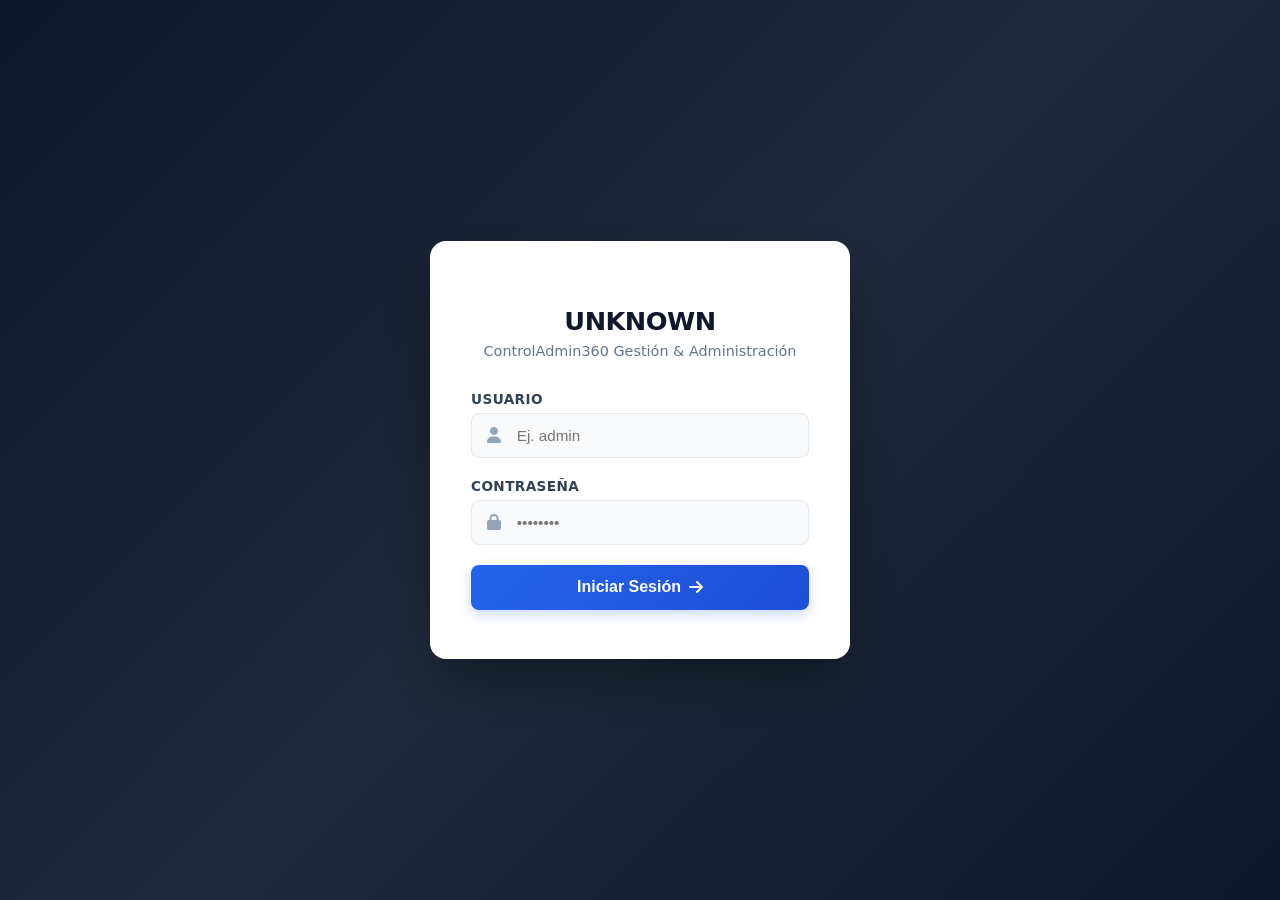
<file: index.html>
<!doctype html>
<html lang="es">
<head>
  <meta charset="utf-8" />
  <meta name="viewport" content="width=device-width, initial-scale=1" />
  <title>ControlAdmin360 (-)</title>
  <style>[data-company]{visibility:hidden}.company-listo [data-company]{visibility:visible}</style>

  <!-- Instalable como app (PWA) -->
  <link rel="manifest" href="manifest.json">
  <meta name="theme-color" content="#0f172a">
  <link rel="apple-touch-icon" href="icons/icon-192.png">
  <meta name="apple-mobile-web-app-capable" content="yes">
  <meta name="apple-mobile-web-app-status-bar-style" content="black-translucent">
  <meta name="apple-mobile-web-app-title" id="meta-apple-title" content="ControlAdmin360">

  <!-- Favicon emoji unificado -->
  <link id="favicon-main" rel="icon" type="image/svg+xml" href="">
  <link rel="stylesheet" href="https://cdnjs.cloudflare.com/ajax/libs/font-awesome/6.4.0/css/all.min.css">
  <link rel="stylesheet" href="CSS.css">

  <script>
    (function(){
      var link = document.getElementById('favicon-main');
      if (!link) {
        link = document.createElement('link');
        link.id = 'favicon-main';
        link.rel = 'icon';
        document.head.appendChild(link);
      }
      var icono = '🏢';
      try { var c = JSON.parse(localStorage.getItem('COMPANY_INFO') || 'null'); if (c && c.ICONO) icono = c.ICONO; } catch (e) {}
      var svg = "<svg xmlns='http://www.w3.org/2000/svg' viewBox='0 0 128 128'><text y='1em' font-size='96'>" + icono + "</text></svg>";
      link.type = 'image/svg+xml';
      link.href = "data:image/svg+xml;charset=utf-8," + encodeURIComponent(svg);
    })();
  </script>
</head>
<body>

  <div id="login-screen" class="login-wrapper">

    <!-- 1. PANTALLA DE MANTENIMIENTO (Visible para usuarios por defecto si el modo está activo) -->
    <div id="maintenance-card" class="maintenance-card" style="display: none;">
      <div class="gears-container">
        <i class="fa-solid fa-gear gear-large"></i>
        <i class="fa-solid fa-gear gear-small"></i>
      </div>
      <div class="login-header">
        <span class="logo-icon" data-company="icono"></span>
        <h2 data-company="corto">UNKNOWN</h2>
        <p>ControlAdmin360 Gestión & Administración</p>
      </div>
      <div class="maintenance-body">
        <h3 class="pulse-text">Sistema en Mantenimiento</h3>
        <p class="maintenance-desc">
          Estamos realizando actualizaciones programadas en la plataforma para mejorar el rendimiento y la seguridad.
        </p>
        <div class="progress-container">
          <div class="progress-bar-animated"></div>
        </div>
        <p class="maintenance-footer">Estaremos de vuelta en breve. Gracias por su paciencia.</p>
      </div>
    </div>

    <!-- 2. FORMULARIO DE LOGIN (Tu caja de Login original) -->
    <div id="form-login-card" class="login-card">
      <div class="login-header">
        <span class="logo-icon" data-company="icono"></span>
        <h2 data-company="corto">UNKNOWN</h2>
        <p>ControlAdmin360 Gestión & Administración</p>
      </div>
      <form id="form-login" onsubmit="validarIngreso(event)">
        <div class="form-group">
          <label for="login-user">Usuario</label>
          <div class="input-container">
            <i class="fa-solid fa-user"></i>
            <input type="text" id="login-user" required placeholder="Ej. admin" autocomplete="username">
          </div>
        </div>
        <div class="form-group">
          <label for="login-pass">Contraseña</label>
          <div class="input-container">
            <i class="fa-solid fa-lock"></i>
            <input type="password" id="login-pass" required placeholder="••••••••" autocomplete="current-password">
          </div>
        </div>
        <div id="login-error" class="error-msg" style="display: none;">
          <i class="fa-solid fa-circle-exclamation"></i>
          <span>Usuario o contraseña incorrectos.</span>
        </div>
        <button type="submit" class="btn-login">
          <span>Iniciar Sesión</span>
          <i class="fa-solid fa-arrow-right"></i>
        </button>
      </form>
    </div>

  </div>

  <div class="app">
    <!-- Topbar -->
    <header class="topbar" role="banner">
      <button id="btnMenu" class="btn btn-menu" type="button" aria-controls="sidebar" aria-expanded="false" title="Menú">☰</button>
      <div class="brand" data-company="marca" aria-label="Nombre de la aplicación">UNKNOWN</div>

      <div id="srvStatus" class="srv-badge srv-idle" title="Disponible" style="margin:6px 0 10px 0;">
        <span class="dot"></span>
        <span class="txt">IDLE -> OnLine</span>
      </div>

      <div class="actions">
        <!-- Nuevo Botón de Salir -->
        <button id="btnLogout" class="btn btn-logout" type="button" title="Cerrar sesión" onclick="cerrarSesion()">
          <svg width="14" height="14" viewBox="0 0 24 24" fill="none" stroke="currentColor" stroke-width="2" stroke-linecap="round" stroke-linejoin="round" style="margin-right: 5px; vertical-align: middle;">
            <path d="M9 21H5a2 2 0 0 1-2-2V5a2 2 0 0 1 2-2h4"></path>
            <polyline points="16 17 21 12 16 7"></polyline>
            <line x1="21" y1="12" x2="9" y2="12"></line>
          </svg>
          <span>Cerrar Sessión</span>
        </button>
        <button id="btnFull" class="btn" type="button" title="Pantalla completa">Pantalla completa</button>
      </div>
    </header>
    
    <!-- Sidebar -->
    <aside id="sidebar" class="sidebar" role="navigation" aria-label="Menú principal">
      <nav>
        <a data-view="banco" data-ico="🏦" class="active" role="button">DataBank</a>
        <a data-view="deudas" data-ico="👤" role="button">Deudores</a>
        <a data-view="lecturas" data-ico="💧" role="button" style="--ico-left-gap:2px;">Aguas</a>
        <a data-view="consultas" data-ico="🕵️‍♀️" role="button">Consultas</a>
        <a data-view="recibo" data-ico="🧮" role="button">Control&Op.</a>  
        <a data-view="comunal" data-ico="🏘️" role="button">Comunas</a>
        <a data-view="servicios" data-ico="⚡" role="button">Servicios Hist.</a>
        <a id="nav-eventos" data-view="eventos" data-ico="📌" role="button">Eventos.Logg</a>
      </nav>
    </aside>

    <!-- Contenido Principal -->
    <main class="content" role="main">
      <!-- BANCO -->
      <section id="view-banco" class="view show" aria-labelledby="h-banco">
        <div class="view-header">
          <h1 id="h-banco" style="margin:0;">Registros & Movimientos Bancarios</h1>
          <span class="clock-24h" style="justify-self:start; white-space:nowrap; font-weight:600; color:#A4E3FF;"></span>

          <div class="toolbar" style="display:flex; align-items:center; gap:8px; justify-content:flex-start; margin:8px 0;">
            <button id="btnRepGen" style="padding:10px 14px; background:#647AEB; color:#fff; border:none; border-radius:7px; font-size:15px; cursor:pointer; box-shadow:0 2px 5px rgba(0,0,0,0.2);">
              📤 Reporte General
            </button>
            <div id="reportLinks" style="display:flex; gap:8px;"></div>
          </div>
        </div>
      
        <div class="grid" style="margin-bottom:12px">
          <div class="card">
            <h3>Operaciones del Mes:</h3>
            <div id="banco-kpi-mov">—</div>
          </div>
          <div class="card">
            <h3>Balance de Cuenta:</h3>
            <div id="banco-kpi-monto">—</div>
          </div>
        </div>

        <div class="toolbar">
          <select id="banco-month" class="select"></select>
          <select id="banco-year" class="select"></select>
          <button id="banco-buscar" class="btn-orange" type="button">📅 Ver Periodo</button>
          <button id="banco-nuevo" class="btn-blue" type="button">➕ Nuevo Reg.</button>
          <button id="banco-eliminar" class="btn-redd" type="button">🗑️ Borra Ultim.</button>
          <button id="banco-refresh" class="btn-blue" type="button">🔄 Actualizar</button>
          <button id="btn-m3" class="btn btn-m3" type="button">💧 m3 Consumo</button>
        </div>

        <div class="table-wrap">
          <table id="tabla-banco"></table>
        </div>
      </section>

      <!-- LECTURAS (Contómetros) -->
      <section id="view-lecturas" class="view" aria-labelledby="h-lecturas">
        <div class="view-header">
          <h1 id="h-lecturas" style="margin:0;">Lecturas & Registros & Reportes</h1>
          <span class="clock-24h" style="white-space:nowrap; font-weight:600; color:#A4E3FF;"></span>
         
          <div class="toolbar" style="display:flex; align-items:center; gap:8px; justify-content:flex-start; margin:8px 0;">
            <button id="btnRepAguas" style="padding:10px 14px; background:#647AEB; color:#fff; border:none; border-radius:7px; font-size:15px; cursor:pointer; box-shadow:0 2px 5px rgba(0,0,0,0.2);">
                📤 Generar Reportes
            </button>
            <div id="aguasLinks" style="display:flex; gap:8px;"></div>
          </div>
        </div> 
        <div class="toolbar">
          <input type="text" id="buscar" placeholder="🔍 Busca aqui..." aria-label="Buscar en la tabla" style="margin-left: 25px; padding: 6px 12px; border-radius: 4px; border: 2px solid #ccc; width: 160px;">
          <button id="btnRecargarConto" class="btn-orange" type="button">🔄 Actualizar</button>
          <button id="btnNuevo" class="btn-blue" type="button">➕ Registrar</button>
        </div>
        <div id="tablaWrap" class="table-wrap" role="region" aria-label="Tabla de lecturas">
          <table id="tabla"></table>
        </div>
      </section>

      <!-- DEUDAS -->
      <section id="view-deudas" class="view" aria-labelledby="h-deudas">
        <div class="view-header">
          <h1 id="h-deudas" style="margin:0;">Deudas & Morosidad</h1>
          <span class="clock-24h" style="white-space:nowrap; font-weight:600; color:#A4E3FF;"></span>

          <div class="toolbar" style="display:flex; align-items:center; gap:8px; justify-content:flex-start; margin:8px 0;">
            <button id="btnDeudas" style="padding:10px 14px; background:#647AEB; color:#fff; border:none; border-radius:7px; font-size:15px; cursor:pointer; box-shadow:0 2px 5px rgba(0,0,0,0.2);">
              📤 Generar Listado
            </button>
            <div id="deudasLinks" style="display:flex; gap:8px;"></div>
          </div>
        </div>

        <div class="grid">
          <div class="card">
            <h3>Total Deudores:</h3>
            <div id="deu-kpi-count">—</div>
          </div>
          <div class="card">
            <h3>Actualizado a la Fecha:</h3>
            <div id="deu-kpi-fecha">—</div>
          </div>
        </div>

        <div class="toolbar" style="margin-top:12px">
          <label style="display:flex;align-items:center;gap:6px">
            Deuda Min. (S/):
            <input id="deu-min" class="input-modern" type="number" step="1" min="0" value="15" style="margin-left: 22px; padding: 5px 10px; border-radius: 4px; border: 2px solid #ccc; width: 82px;">
          </label>
          <button id="deu-refresh" class="btn-orange" type="button">🔄 Actualizar</button>
        </div>

        <div class="deudas table-wrap">
          <table id="tabla-deudas" class="deudas-table"></table>
        </div>
      </section>

      <!-- CONSULTAS -->
      <section id="view-consultas" class="view" aria-labelledby="h-consultas">
        <div class="view-header">
          <h1 id="h-consultas" style="margin:0;">Historial de Pagos & Recibos</h1>
          <span class="clock-24h" style="white-space:nowrap; font-weight:600; color:#A4E3FF;"></span>
        </div>

        <div style="display: flex; gap: 80px; flex-wrap: wrap; align-items: flex-start; margin-top: 5px; max-width: 100%;">
          <div style="width: 300px;">
            <div class="combo-wrap">
              <label for="consulta-depa">Departamento</label>
              <select id="consulta-depa" class="select select-lg">
                <option value="">Select depa…</option>
              </select>
            </div>
            <div class="toolbar" style="margin-top:10px;">
              <button id="cons-buscar" class="btn-blue" type="button">🔎 Ver Movimientos</button>
            </div>
            <div id="cons-meta" class="cons-meta" aria-live="polite"></div>
          </div>

          <div id="panel-saldos-container" class="info-box" style="width: 350px; display: none; border: 1px solid #ddd; background: #f9f9f9; padding: 10px 10px; border-radius: 12px; box-shadow: 0 2px 4px rgba(0,0,0,0.1);">
            <h3 style="margin: 0 0 8px 0; font-size: 1.05em; display: flex; justify-content: space-between; align-items: center; border-bottom: 1px solid #eee; padding-bottom: 4px;">
              <span class="saldo-valor" style="color: #222 !important;">💼 Detalle de Saldos: <strong id="s-depa" style="color: #3367D6;"></strong></span>
              <span id="s-loader" class="dual-ring hidden"></span>
            </h3>
            <div style="display: flex; flex-direction: column; gap: 3px;">
              <div class="info-line" style="display: flex; justify-content: space-between; line-height: 1.2;">
                <span class="label label-recibos">📝 Recibos:</span> 
                <span id="s-rec" class="saldo-valor"></span>
              </div>
              <div class="info-line" style="display: flex; justify-content: space-between; line-height: 1.2;">
                <span class="label label-moras">🕒 Moras:</span> 
                <span id="s-mor" class="saldo-valor"></span>
              </div>
              <div class="info-line" style="display: flex; justify-content: space-between; line-height: 1.2;">
                <span class="label label-multas">👮‍♂️ Multas:</span> 
                <span id="s-mul" class="saldo-valor"></span>
              </div>
              <div class="info-line" style="display: flex; justify-content: space-between; line-height: 1.2;">
                <span class="label-ra">⚠️ R.A:</span> 
                <span id="s-acum" class="saldo-valor" style="color: #333;"></span>
              </div>
              <div class="info-line" style="display: flex; justify-content: space-between; border-top: 1px solid #ccc; padding-top: 5px; margin-top: 3px;">
                <span class="label label-saldo">💰 Saldo Actualizado:</span> 
                <strong id="s-act" style="color: #3367D6; font-size: 1.1rem;"></strong>
              </div>
            </div>
          </div>

          <div id="panel-recibo-pdf" style="width: 190px; display: flex; flex-direction: column; gap: 5px; border-left: 1px dashed #ccc; padding-left: 25px;margin-top: 10px;">
            <h3 style="margin: 0; font-size: 1.05em; color: #0078d4;">📄 Consulta Recibo</h3>
            <div class="combo-wrap">
              <label for="recibo-mes" style="font-size: 0.85em; color: #666;">Mes</label>
              <select id="recibo-mes" class="select">
                <option value="Enero">Enero</option>
                <option value="Febrero">Febrero</option>
                <option value="Marzo">Marzo</option>
                <option value="Abril">Abril</option>
                <option value="Mayo">Mayo</option>
                <option value="Junio">Junio</option>
                <option value="Julio">Julio</option>
                <option value="Agosto">Agosto</option>
                <option value="Setiembre">Setiembre</option>
                <option value="Octubre">Octubre</option>
                <option value="Noviembre">Noviembre</option>
                <option value="Diciembre">Diciembre</option>
              </select>
            </div>

            <div class="combo-wrap">
              <label for="recibo-anio" style="font-size: 0.85em; color: #666;">Año</label>
              <select id="recibo-anio" class="select">
                <option value="2024">2024</option>
                <option value="2025">2025</option>
                <option value="2026">2026</option>
                <option value="2027">2027</option>
                <option value="2028">2028</option>
              </select>
            </div>
            <button id="btn-ver-recibo" class="btn-blue" type="button" style="margin-top: 4px; background-color: #0078d4;">📂 Buscar</button>
            <button id="btn-recibo-curso" class="btn-orange" type="button" style="margin-top: 4px; background-color: #059669;">📝 Recibo en Curso</button>
          </div>
        </div>
        
        <div id="cons-salida" class="table-wrap" role="region" aria-label="Historial recibos/pagos" style="margin-top: 20px;">
          <table id="tabla-cons" class="cons-table"></table>
        </div>
      </section>

      <!-- COMUNA -->
      <section id="view-comunal" class="view" aria-labelledby="h-comunal">
        <div class="view-header">
          <h1 id="h-comunal" style="margin:0;">Control & Registro De Habitantes</h1>
          <span class="clock-24h" style="white-space:nowrap; font-weight:600; color:#A4E3FF;"></span>

          <div class="toolbar">
            <button id="comuna-refresh" class="btn-blue" type="button">🔄 Actualizar</button>
            <input type="text" id="comuna-search" placeholder="🔍 Busca aqui..." style="margin-left: 25px; padding: 6px 12px; border-radius: 4px; border: 2px solid #ccc; width: 160px;">
            <button id="comuna-nuevo-depa" class="btn-orange" type="button" onclick="abrirModalNuevoDepa()">➕ Nuevo Dpto</button>
          </div>
        </div>
        <div class="comuna table-wrap">
          <table id="tbl-clientes" class="sheet-table">
            <thead></thead>
            <tbody></tbody>
          </table>
        </div>
        <div id="comuna-savebar" class="savebar">
          <span class="savebar-hint">Cambios sin Guardar</span>
          <button id="btnComunaDiscard" class="btn btn-redd" type="button">✖️ Descartar</button>
          <button id="btnComunaSave" class="btn-orange" type="button">💾 Guardar</button>
        </div>
      </section>

      <!-- MODAL REGISTRO DE NUEVO DEPARTAMENTO -->
      <div id="modal-nuevo-depa" class="modal-overlay" style="display:none; z-index: 9999;">
        <div class="modal-container" style="max-width: 650px; width: 95%; max-height: 85vh; display: flex; flex-direction: column; overflow: hidden;">
          
          <!-- Modal Header -->
          <div class="modal-header" style="background: #1e293b; color: #f8fafc; padding: 14px 20px; display: flex; justify-content: space-between; align-items: center; border-bottom: 1px solid #334155;">
            <h2 style="margin: 0; font-size: 1.15rem; color: #38bdf8; display: flex; align-items: center; gap: 8px;">
              <i class="fa-solid fa-building-user"></i> Registro de Nuevo Departamento
            </h2>
            <button class="btn-close" onclick="cerrarModalNuevoDepa()" style="background: transparent; border: none; color: #94a3b8; font-size: 1.3rem; cursor: pointer;">&times;</button>
          </div>

          <!-- Modal Body -->
          <div class="modal-body" style="overflow-y: auto; flex: 1; padding: 16px 20px;">
            
            <form id="formNuevoDepa" onsubmit="guardarNuevoDepartamento(event)" style="display: flex; flex-direction: column; gap: 12px;">
              
              <!-- Grid de 2 Columnas -->
              <div style="display: grid; grid-template-columns: 1fr 1fr; gap: 14px;">
                
                <div class="input-wrap">
                  <label for="nuevo-depa-id" style="font-weight: bold; font-size: 0.8rem; color: #0284c7;">🏢 ID Departamento *</label>
                  <input type="text" id="nuevo-depa-id" class="input-modern" placeholder="Ej: C101" maxlength="6" required style="width: 100%; text-transform: uppercase;">
                </div>

                <div class="input-wrap">
                  <label for="nuevo-depa-torre" style="font-weight: bold; font-size: 0.8rem; color: #475569;">🏛️ Torre *</label>
                  <input type="text" id="nuevo-depa-torre" class="input-modern" placeholder="Ej: C" maxlength="2" required style="width: 100%; text-transform: uppercase;">
                </div>

                <div class="input-wrap">
                  <label for="nuevo-depa-nombres" style="font-weight: bold; font-size: 0.8rem; color: #475569;">👤 Nombres * (Mín 3, Máx 20)</label>
                  <input type="text" id="nuevo-depa-nombres" class="input-modern" placeholder="Ej: Juan Carlos" maxlength="20" required style="width: 100%; text-transform: uppercase;">
                </div>

                <div class="input-wrap">
                  <label for="nuevo-depa-apellidos" style="font-weight: bold; font-size: 0.8rem; color: #475569;">👥 Apellidos * (Mín 3, Máx 20)</label>
                  <input type="text" id="nuevo-depa-apellidos" class="input-modern" placeholder="Ej: Pérez López" maxlength="20" required style="width: 100%; text-transform: uppercase;">
                </div>

                <div class="input-wrap">
                  <label for="nuevo-depa-dni" style="font-weight: bold; font-size: 0.8rem; color: #475569;">🪪 DNI / C.E.</label>
                  <input type="text" id="nuevo-depa-dni" class="input-modern" placeholder="8 dígitos (o hasta 9 C.E.)" maxlength="9" style="width: 100%; text-transform: uppercase;">
                </div>

                <div class="combo-wrap">
                  <label for="nuevo-depa-ocupante" style="font-weight: bold; font-size: 0.8rem; color: #0284c7;">🔑 Condición Ocupante *</label>
                  <select id="nuevo-depa-ocupante" class="select-modern" required style="width: 100%;">
                    <option value="PROPIETARIO">PROPIETARIO</option>
                    <option value="INQUILINO">INQUILINO</option>
                    <option value="DESHABITADO">DESHABITADO</option>
                  </select>
                </div>

                <div class="input-wrap">
                  <label for="nuevo-depa-estac1" style="font-weight: bold; font-size: 0.8rem; color: #475569;">🚗 Cochera #1</label>
                  <input type="text" id="nuevo-depa-estac1" class="input-modern" placeholder="Nº de cochera (ej: 45)" maxlength="3" style="width: 100%; text-transform: uppercase;">
                </div>

                <div class="input-wrap">
                  <label for="nuevo-depa-estac2" style="font-weight: bold; font-size: 0.8rem; color: #475569;">🚗 Cochera #2</label>
                  <input type="text" id="nuevo-depa-estac2" class="input-modern" placeholder="Nº de cochera (ej: 46)" maxlength="3" style="width: 100%; text-transform: uppercase;">
                </div>

                <div class="input-wrap">
                  <label for="nuevo-depa-tlf" style="font-weight: bold; font-size: 0.8rem; color: #475569;">📱 Teléfono Principal</label>
                  <input type="text" id="nuevo-depa-tlf" class="input-modern" placeholder="9 dígitos (ej: 999123456)" maxlength="12" style="width: 100%;">
                </div>

                <div class="input-wrap">
                  <label for="nuevo-depa-email" style="font-weight: bold; font-size: 0.8rem; color: #475569;">📧 Correo Electrónico</label>
                  <input type="email" id="nuevo-depa-email" class="input-modern" placeholder="usuario@correo.com" maxlength="50" style="width: 100%;">
                </div>

                <div class="input-wrap">
                  <label for="nuevo-depa-familiar" style="font-weight: bold; font-size: 0.8rem; color: #475569;">👨‍👩‍👦 Familiar / Inquilino</label>
                  <input type="text" id="nuevo-depa-familiar" class="input-modern" placeholder="Nombre de contacto secundario" maxlength="50" style="width: 100%; text-transform: uppercase;">
                </div>

                <div class="input-wrap">
                  <label for="nuevo-depa-tlf-contacto" style="font-weight: bold; font-size: 0.8rem; color: #475569;">📞 Teléfono de Contacto</label>
                  <input type="text" id="nuevo-depa-tlf-contacto" class="input-modern" placeholder="9 dígitos" maxlength="12" style="width: 100%;">
                </div>

                <div class="input-wrap" style="grid-column: span 2;">
                  <label for="nuevo-depa-mascotas" style="font-weight: bold; font-size: 0.8rem; color: #475569;">🐾 Mascotas</label>
                  <input type="text" id="nuevo-depa-mascotas" class="input-modern" placeholder="Ej: 1 perro raza pequeña" maxlength="25" style="width: 100%; text-transform: uppercase;">
                </div>

                <div class="input-wrap" style="grid-column: span 2;">
                  <label for="nuevo-depa-obs" style="font-weight: bold; font-size: 0.8rem; color: #475569;">📝 Observaciones / Incidencias</label>
                  <textarea id="nuevo-depa-obs" class="input-modern" rows="2" placeholder="Observaciones generales..." maxlength="150" style="width: 100%; text-transform: uppercase; resize: vertical;"></textarea>
                </div>

              </div>

              <!-- Mensaje de error/estado en el modal -->
              <div id="nuevo-depa-error" style="display: none; padding: 8px 12px; border-radius: 6px; font-size: 0.8rem; font-weight: bold; background: #fee2e2; color: #b91c1c;"></div>

              <!-- Modal Footer -->
              <div style="display: flex; justify-content: flex-end; gap: 10px; margin-top: 10px; border-top: 1px solid #e2e8f0; padding-top: 12px;">
                <button type="button" class="btn btn-redd" onclick="cerrarModalNuevoDepa()">Cancelar</button>
                <button type="submit" id="btn-save-nuevo-depa" class="btn-orange" style="font-weight: bold;">💾 Registrar Unidad</button>
              </div>
            </form>

          </div>
        </div>
      </div>

      <!-- Control&Op. -->
      <section id="view-recibo" class="view" aria-labelledby="h-recibo">

        <div class="view-header">
          <h1 id="h-recibo" style="margin:0;">Resumen De Recibos En Desarollo</h1>
          <span class="clock-24h" style="white-space:nowrap; font-weight:600; color:#A4E3FF;"></span>

          <div class="toolbar" style="display:flex; align-items:center; justify-content: space-between; margin:8px 0; width: 100%;">
            <div style="display:flex; align-items:center; gap:8px; flex:0 0 auto;">
              <button id="btnRecExel" style="padding:10px 14px; background:#647AEB; color:#fff; border:none; border-radius:7px; font-size:15px; cursor:pointer; box-shadow:0 2px 5px rgba(0,0,0,0.2);">
                📤 Recibos en Excel
              </button>
              <button id="recibos-refresh" class="btn-blue">🔄 Actualizar</button>
            </div>
            <div id="exportLinks" style="display:flex; gap:8px; padding:10px 14px; flex:0 0 auto;"></div>
            <div style="display:flex; gap:8px; justify-content: flex-end; align-items: center; flex:0 0 auto;">
              <button id="recibos-consolidados" class="btn-blue" onclick="abrirCarpetaRecibos()">🗂️ Recibos Consolidados</button> 
              <button id="exon-desc" class="btn-orange" style="padding: 5px 14px;" onclick="abrirModalExon()">💸 Exoneraciones <br> Reintegros</button> 
              <button id="multas-btn" class="btn-redd" style="padding: 5px 14px;" onclick="abrirModalMultas()">🚨 Multas <br> Sanciones</button>
              <button id="config-btn" class="btn-blue" style="padding: 5px 14px;" onclick="abrirModalConfig()">⚙️ Config.</button>
              <button id="btn-consolidar-periodo" class="btn-orange" style="padding: 5px 14px; background: #c026d3; color: white; font-weight: bold; margin-left: auto; margin-right: 190px;">🏛️ Consolidar</button>
            </div>
          </div>
        </div>

        <div class="recibos table-wrap">
          <table id="tabla-recibos" class="recibos-table" style="width: 100%;">
            <colgroup>
                <col><col style="width:190px"><col><col><col><col><col><col><col><col><col><col><col><col><col style="width:120px"><col><col>
            </colgroup>
            <thead>
              <tr>
                <th id="recibos-mes" colspan="2" class="align-left">—</th>
                <th colspan="13" class="align-center">ESTRUCTURA DE RECIBOS</th>
                <th></th><th></th>
              </tr>
              <tr>
                <th class="wrap">DPTO</th>
                <th class="wrap">Titular</th>
                <th class="wrap">Administracion</th>
                <th class="wrap">Agua Depa</th>
                <th class="wrap">Agua Comun</th>
                <th class="wrap">Luz Edificio</th>
                <th class="wrap">Multa Inasis.</th>
                <th class="wrap">Multa Normas</th>
                <th class="wrap">Mant. Andinos</th>
                <th class="wrap">Fondo Conting.</th>
                <th class="wrap">Mora Diaria</th>
                <th class="wrap">Cuota Junta</th>
                <th class="wrap">CUOTA EXTRA</th>
                <th class="wrap">Reien tegros</th>
                <th class="wrap">Concepto</th>
                <th class="wrap">Total Recibo</th>
                <th class="wrap">Serial</th>
              </tr>
            </thead>
            <tbody></tbody>
          </table>
        </div>
      </section>

      <!-- MODAL DE EXONERACIONES Y REINTEGROS -->
      <div id="modal-exon-desc" class="modal-overlay" style="display:none; z-index: 9999;">
        <div class="modal-container" style="max-width: 620px; width: 95%; max-height: 90vh; display: flex; flex-direction: column; overflow: hidden; background: #0f172a; color: #f8fafc; border: 1px solid #334155; border-radius: 12px; box-shadow: 0 20px 40px rgba(0,0,0,0.8);">
          
          <!-- Modal Header -->
          <div class="modal-header" style="background: #1e293b; color: #f8fafc; padding: 14px 20px; display: flex; justify-content: space-between; align-items: center; border-bottom: 1px solid #334155;">
            <div>
              <h2 style="margin: 0; font-size: 1.15rem; color: #38bdf8; display: flex; align-items: center; gap: 8px;">
                <i class="fa-solid fa-hand-holding-dollar"></i> Exoneraciones, Condonaciones & Reintegros
              </h2>
              <small style="color: #94a3b8; font-size: 0.75rem;">Gestión de Beneficios y Ajustes Contables</small>
            </div>
            <button class="btn-close" onclick="cerrarModalExon()" style="background: transparent; border: none; color: #94a3b8; font-size: 1.3rem; cursor: pointer;">&times;</button>
          </div>

          <!-- Modal Body -->
          <div class="modal-body" style="overflow-y: auto; flex: 1; padding: 16px 20px; display: flex; flex-direction: column; gap: 14px;">
            
            <!-- Selector Departamento -->
            <div class="combo-wrap">
              <label for="exon-depa" style="font-weight: bold; font-size: 0.82rem; color: #38bdf8;">🏢 SELECCIONE DEPARTAMENTO:</label>
              <select id="exon-depa" class="select-modern" style="width: 100%; background: #1e293b; color: #fff; border: 1px solid #475569; padding: 8px 10px; border-radius: 6px; font-weight: 600;">
                <option value="">Cargando departamentos...</option>
              </select>
            </div>

            <!-- 1. Estado de Deuda Actual -->
            <div style="background: #1e293b; border: 1px solid #334155; border-radius: 8px; padding: 10px 14px;">
              <div style="font-size: 0.78rem; font-weight: bold; color: #94a3b8; margin-bottom: 6px; display: flex; justify-content: space-between; align-items: center;">
                <span>1. 📊 ESTADO DE DEUDA ACTUAL:</span>
                <span id="exon-s-loader" class="dual-ring hidden" style="width: 14px; height: 14px;"></span>
              </div>
              <div style="display: grid; grid-template-columns: repeat(3, 1fr); gap: 8px; font-size: 0.78rem;">
                <div style="background: #0f172a; padding: 6px 8px; border-radius: 5px; border-left: 3px solid #38bdf8;">
                  <span style="color: #94a3b8; display: block; font-size: 0.7rem;">📝 Recibos</span>
                  <strong id="exon-s-rec" style="color: #38bdf8; font-size: 0.9rem;">S/ 0.00</strong>
                </div>
                <div style="background: #0f172a; padding: 6px 8px; border-radius: 5px; border-left: 3px solid #f59e0b;">
                  <span style="color: #94a3b8; display: block; font-size: 0.7rem;">🕒 Moras</span>
                  <strong id="exon-s-mor" style="color: #f59e0b; font-size: 0.9rem;">S/ 0.00</strong>
                </div>
                <div style="background: #0f172a; padding: 6px 8px; border-radius: 5px; border-left: 3px solid #ef4444;">
                  <span style="color: #94a3b8; display: block; font-size: 0.7rem;">👮‍♂️ Multas</span>
                  <strong id="exon-s-mul" style="color: #ef4444; font-size: 0.9rem;">S/ 0.00</strong>
                </div>
              </div>
              <div style="display: flex; justify-content: space-between; align-items: center; margin-top: 8px; padding-top: 6px; border-top: 1px dashed #334155; font-size: 0.8rem;">
                <span>💰 Saldo Actualizado: <strong id="exon-s-act" style="color: #10b981; font-size: 0.95rem;">S/ 0.00</strong></span>
                <span style="color: #fca5a5;">⚠️ R.A: <strong id="exon-s-acum" style="color: #ef4444;">0</strong> Recibos</span>
              </div>
            </div>

            <!-- 2. Criterios de Exoneración -->
            <div style="background: #1e293b; border: 1px solid #334155; border-radius: 8px; padding: 12px 14px;">
              <label style="font-weight: bold; font-size: 0.8rem; color: #38bdf8; display: block; margin-bottom: 8px;">2. ✅ SELECCIONE EL TIPO DE EXONERACIÓN:</label>
              
              <div style="display: flex; flex-direction: column; gap: 8px;">
                <label style="display: flex; align-items: center; gap: 8px; cursor: pointer; font-size: 0.82rem; color: #fef08a;">
                  <input type="checkbox" id="exon-moras-totales-check" disabled style="width: 16px; height: 16px; cursor: pointer;">
                  <span>🕒 Eliminar Moras Totales <small style="color: #94a3b8;">(Condonar 100% Moras Registradas)</small></span>
                </label>

                <label style="display: flex; align-items: center; gap: 8px; cursor: pointer; font-size: 0.82rem; color: #fca5a5;">
                  <input type="checkbox" id="exon-multas-totales-check" disabled style="width: 16px; height: 16px; cursor: pointer;">
                  <span>👮‍♂️ Eliminar Multas Totales <small style="color: #94a3b8;">(Condonar 100% Multas Registradas)</small></span>
                </label>

                <hr style="border: 0; border-top: 1px dashed #334155; margin: 4px 0;">

                <label style="display: flex; align-items: center; gap: 8px; cursor: pointer; font-size: 0.82rem; color: #bae6fd;">
                  <input type="checkbox" id="exon-actual-moras-check" style="width: 16px; height: 16px; cursor: pointer;">
                  <span>📆 Eliminar Moras P. Actual <small style="color: #94a3b8;">(Condonar Mora del Periodo Actual)</small></span>
                </label>

                <label style="display: flex; align-items: center; gap: 8px; cursor: pointer; font-size: 0.82rem; color: #e9d5ff;">
                  <input type="checkbox" id="exon-moras-check" style="width: 16px; height: 16px; cursor: pointer;">
                  <span>🚩 Congelar Moras Definitivo <small style="color: #94a3b8;">(Exoneración fija permanente)</small></span>
                </label>

                <label style="display: flex; align-items: center; gap: 8px; cursor: pointer; font-size: 0.82rem; color: #f87171;">
                  <input type="checkbox" id="exon-eliminar-check" disabled style="width: 16px; height: 16px; cursor: pointer;">
                  <span>🚫 Eliminar Exoneracion Actual <small style="color: #94a3b8;">(Anular beneficio activo)</small></span>
                </label>
              </div>
            </div>

            <!-- 3. Ajuste Manual / Reintegro -->
            <div style="background: #1e293b; border: 1px solid #334155; border-radius: 8px; padding: 12px 14px;">
              <label style="font-weight: bold; font-size: 0.8rem; color: #38bdf8; display: block; margin-bottom: 8px;">3. 🧮 AJUSTE MANUAL / REINTEGRO:</label>
              <div style="display: grid; grid-template-columns: 1fr 1fr; gap: 12px;">
                <div>
                  <label for="exon-concepto" style="font-size: 0.75rem; color: #94a3b8; display: block; margin-bottom: 3px;">Concepto:</label>
                  <select id="exon-concepto" class="select-modern" style="width: 100%; background: #0f172a; color: #fff; border: 1px solid #475569; padding: 7px 8px; border-radius: 6px;">
                    <option value="Select">Select</option>
                    <option value="MORAS">MORAS</option>
                    <option value="MULTAS">MULTAS</option>
                    <option value="RECIBOS">RECIBOS</option>
                    <option value="MORAS&MULTAS">MORAS&MULTAS</option>
                    <option value="REINTEGRO">REINTEGRO</option>
                  </select>
                </div>
                <div>
                  <label for="exon-monto" style="font-size: 0.75rem; color: #94a3b8; display: block; margin-bottom: 3px;">Monto a Procesar (S/.):</label>
                  <input type="number" id="exon-monto" placeholder="S/ 0.00" step="0.01" min="0" class="input-modern" style="width: 100%; background: #0f172a; color: #fff; border: 1px solid #475569; padding: 7px 8px; border-radius: 6px;">
                </div>
              </div>
            </div>

            <!-- 4. Sustento y Auditoría -->
            <div class="input-wrap">
              <label for="exon-descrip" style="font-weight: bold; font-size: 0.8rem; color: #fbbf24; display: flex; align-items: center; gap: 6px;">
                <i class="fa-solid"></i> 4. ⚠️ SUSTENTO Y AUDITORÍA: (Mín 6 caracteres)
              </label>
              <input type="text" id="exon-descrip" class="input-modern" maxlength="40" placeholder="Indique el número de acuerdo de asamblea o responsable..." style="width: 100%; background: #1e293b; color: #fff; border: 1px solid #475569; padding: 8px 10px; border-radius: 6px; text-transform: uppercase;">
            </div>

          </div>

          <!-- Modal Footer -->
          <div class="modal-footer" style="padding: 12px 20px; background: #1e293b; border-top: 1px solid #334155; display: flex; justify-content: flex-end; gap: 10px;">
            <button class="btn btn-redd" onclick="cerrarModalExon()" style="padding: 7px 16px;">Cancelar</button>
            <button id="btn-save-exon" class="btn-orange" onclick="validarYGuardarExon()" style="padding: 7px 18px; font-weight: bold;">💾 Registrar Evento</button>
          </div>

        </div>
      </div><!-- Cierra modal-overlay -->

      <!-- MODAL DE MULTAS & SANCIONES -->  
      <div id="modal-multas-sanciones" class="modal-overlay" style="display:none; z-index: 9999;">
        <div class="modal-container" style="max-width: 540px; width: 95%; max-height: 85vh; display: flex; flex-direction: column; overflow: hidden; background: #0f172a; color: #f8fafc; border: 1px solid #334155; border-radius: 12px; box-shadow: 0 20px 40px rgba(0,0,0,0.8);">
          
          <!-- Modal Header -->
          <div class="modal-header" style="background: #1e293b; color: #f8fafc; padding: 14px 20px; display: flex; justify-content: space-between; align-items: center; border-bottom: 1px solid #334155;">
            <div>
              <h2 style="margin: 0; font-size: 1.15rem; color: #f2b75f; display: flex; align-items: center; gap: 8px;">
                <i class="fa-solid "></i>👮‍♂️ Registro y Gestión de Multas
              </h2>
              <small style="color: #94a3b8; font-size: 0.75rem;">Aplicación de Infracciones segun Reglamento Interno</small>
            </div>
            <button class="btn-close" onclick="cerrarModalMultas()" style="background: transparent; border: none; color: #94a3b8; font-size: 1.3rem; cursor: pointer;">&times;</button>
          </div>

          <!-- Modal Body -->
          <div class="modal-body" style="overflow-y: auto; flex: 1; padding: 16px 20px; display: flex; flex-direction: column; gap: 14px;">
            
            <!-- 1. Selección de Departamento y Tipo -->
            <div style="display: grid; grid-template-columns: 1fr 1fr; gap: 12px;">
              <div class="combo-wrap">
                <label for="multas-depa" style="font-weight: bold; font-size: 0.8rem; color: #38bdf8; display: block; margin-bottom: 4px;">🏢 Departamento *</label>
                <select id="multas-depa" class="select-modern" style="width: 100%; background: #1e293b; color: #fff; border: 1px solid #475569; padding: 8px 10px; border-radius: 6px; font-weight: 600;">
                  <option value="">Seleccione Departamento...</option>
                </select>
              </div>

              <div class="combo-wrap">
                <label for="multas-tipo" style="font-weight: bold; font-size: 0.8rem; color: #38bdf8; display: block; margin-bottom: 4px;">📋 Tipo de Sanción *</label>
                <select id="multas-tipo" class="select-modern" style="width: 100%; background: #1e293b; color: #fff; border: 1px solid #475569; padding: 8px 10px; border-radius: 6px; font-weight: 600;">
                  <option value="MULTA_INASISTENC">Multa Inasistencia</option>
                  <option value="MULTA_INFRACCION">Multa Infracción Normas</option>
                </select>
              </div>
            </div>

            <!-- 2. Panel Dinámico si ya existe multa previa en este rubro -->
            <div id="panel-multa-existente" style="display: none; background: rgba(239, 68, 68, 0.15); border: 1px solid #ef4444; border-left: 5px solid #ef4444; border-radius: 8px; padding: 12px 14px; margin-top: 4px; font-size: 0.82rem;">
              <div style="color: #fca5a5; font-weight: bold; margin-bottom: 6px; font-size: 0.85rem;">
                ⚠️ El departamento ya registra <strong id="lbl-multa-previa-valor" style="color: #ffffff; font-size: 0.95rem; background: #991b1b; padding: 2px 6px; border-radius: 4px;">S/ 0.00</strong> en este rubro.
              </div>
              <div style="font-size: 0.75rem; color: #cbd5e1; margin-bottom: 8px;">Seleccione cómo desea aplicar la sanción:</div>
              
              <div style="display: flex; flex-direction: column; gap: 6px;">
                <label style="display: flex; align-items: center; gap: 8px; cursor: pointer; color: #fef08a;">
                  <input type="radio" name="modo-multa" id="opt-multa-sumar" value="SUMAR" checked style="width:16px; height:16px; cursor: pointer;">
                  <span>➕ <strong>Sumar al valor existente</strong> <small id="lbl-multa-preview-sumar" style="color: #94a3b8;">(Nuevo total: S/ 0.00)</small></span>
                </label>

                <label style="display: flex; align-items: center; gap: 8px; cursor: pointer; color: #e2e8f0;">
                  <input type="radio" name="modo-multa" id="opt-multa-reemplazar" value="REEMPLAZAR" style="width:16px; height:16px; cursor: pointer;">
                  <span>🔄 <strong>Reemplazar valor anterior</strong> <small id="lbl-multa-preview-reemplazar" style="color: #94a3b8;">(Nuevo total: S/ 0.00)</small></span>
                </label>
              </div>
            </div>

            <!-- 3. Monto de la sanción -->
            <div class="input-wrap">
              <label for="multas-monto" style="font-weight: bold; font-size: 0.8rem; color: #fbbf24; display: block; margin-bottom: 4px;">
                💰 Monto de la Sanción a Aplicar (S/.) *
              </label>
              <input type="text" id="multas-monto" class="input-modern" placeholder="0.00" 
                    style="width: 100%; background: #1e293b; color: #fff; border: 1px solid #475569; padding: 8px 10px; border-radius: 6px; font-size: 1rem; font-weight: bold;"
                    oninput="this.value = this.value.replace(/[^0-9.]/g, '').replace(/(\..*)\./g, '$1');">
            </div>

          </div>

          <!-- Modal Footer -->
          <div class="modal-footer" style="padding: 12px 20px; background: #1e293b; border-top: 1px solid #334155; display: flex; justify-content: flex-end; gap: 10px;">
            <button type="button" class="btn btn-redd" onclick="cerrarModalMultas()" style="padding: 7px 16px;">Cancelar</button>
            <button type="button" id="btn-save-multas" class="btn-orange" onclick="validarYGuardarMulta()" style="padding: 7px 18px; font-weight: bold; background: #dc2626;">💾 Registrar Multa</button>
          </div>
        </div>
      </div> <!-- Cierra modal-overlay -->

      <!-- MODAL DE CONFIGURACIONES GLOBALES Y CUOTAS EXTRAS -->
      <div id="modal-configuraciones" class="modal-overlay" style="display:none; z-index: 9999;">
        <div class="modal-container" style="max-width: 650px; width: 95%; max-height: 90vh; display: flex; flex-direction: column; overflow: hidden; background: #0f172a; color: #f8fafc; border: 1px solid #334155; border-radius: 12px; box-shadow: 0 20px 40px rgba(0,0,0,0.8);">
          
          <!-- Modal Header -->
          <div class="modal-header" style="background: #1e293b; color: #f8fafc; padding: 14px 20px; display: flex; justify-content: space-between; align-items: center; border-bottom: 1px solid #334155;">
            <div>
              <h2 style="margin: 0; font-size: 1.15rem; color: #38bdf8; display: flex; align-items: center; gap: 8px;">
                <i class="fa-solid fa-sliders"></i> Configuraciones de Facturación & Cuotas
              </h2>
              <small style="color: #94a3b8; font-size: 0.75rem;">Parámetros del Sistema Contable y Cuotas Extraordinarias</small>
            </div>
            <button class="btn-close" onclick="cerrarModalConfig()" style="background: transparent; border: none; color: #94a3b8; font-size: 1.3rem; cursor: pointer;">&times;</button>
          </div>

          <!-- Modal Body -->
          <div class="modal-body" style="overflow-y: auto; flex: 1; padding: 16px 20px; display: flex; flex-direction: column; gap: 14px;">
            
            <!-- TARJETA 1: Política de Cobranza y Fondos -->
            <div style="background: #1e293b; border: 1px solid #334155; border-radius: 8px; padding: 12px 14px;">
              <label style="font-weight: bold; font-size: 0.8rem; color: #38bdf8; display: block; margin-bottom: 8px;">
                1. 📅 POLÍTICA DE COBRANZA & FONDOS:
              </label>
              
              <div style="display: grid; grid-template-columns: 1fr 1fr; gap: 12px; margin-bottom: 8px;">
                <div class="combo-wrap" id="wrap-dia-pago">
                  <label for="config-dia-pago" id="label-dia-pago" style="font-size: 0.75rem; color: #94a3b8; display: block; margin-bottom: 3px;">Día Límite de Pago:</label>
                  <select id="config-dia-pago" class="select-modern" style="width: 100%; background: #0f172a; color: #fff; border: 1px solid #475569; padding: 7px 8px; border-radius: 6px; font-weight: bold;">
                    <!-- Se poblará del 1 al 20 vía JS -->
                  </select>
                </div>

                <div class="input-wrap">
                  <label for="config-fondo" style="font-size: 0.75rem; color: #94a3b8; display: block; margin-bottom: 3px;">💰 Fondo Contingencia (S/.):</label>
                  <input type="text" id="config-fondo" placeholder="0.00" class="input-modern"
                        style="width: 100%; background: #0f172a; color: #fff; border: 1px solid #475569; padding: 7px 8px; border-radius: 6px; font-weight: bold;"
                        oninput="this.value = this.value.replace(/[^0-9.]/g, '').replace(/(\..*)\./g, '$1');">
                </div>
              </div>

              <div style="display: flex; align-items: center; gap: 8px; padding-top: 4px; border-top: 1px dashed #334155;">
                <input type="checkbox" id="config-sin-mora-check" onchange="toggleSinMora(this.checked)" style="width: 16px; height: 16px; cursor: pointer;">
                <label for="config-sin-mora-check" style="font-weight: 600; color: #fef08a; cursor: pointer; font-size: 0.8rem;">
                  🕒 Suspender Cálculo de Moras Diarias en este Período
                </label>
              </div>
            </div>

            <!-- TARJETA 2: Exonerados de Administración -->
            <div style="background: #1e293b; border: 1px solid #334155; border-radius: 8px; padding: 12px 14px;">
              <label for="config-exonerados-text" style="font-weight: bold; font-size: 0.8rem; color: #38bdf8; display: block; margin-bottom: 4px;">
                2. 👥 EXONERADOS POR COBRO DE ADMINISTRACIÓN (Cuota Junta):
              </label>
              <input type="text" id="config-exonerados-text" maxlength="36" placeholder="Ej: A101, B203, A402..." 
                    style="width: 100%; background: #0f172a; color: #fff; border: 1px solid #475569; padding: 8px 10px; border-radius: 6px; font-size: 0.85rem; text-transform: uppercase;">
              <small style="color: #94a3b8; font-size: 0.7rem; margin-top: 3px; display: block;">Separe los departamentos por coma y espacio (ej: A101, B203)</small>
            </div>

            <!-- TARJETA 3: Cuota Correctiva de Portón -->
            <div style="background: #1e293b; border: 1px solid #334155; border-radius: 8px; padding: 12px 14px;">
              <label style="font-weight: bold; font-size: 0.8rem; color: #38bdf8; display: block; margin-bottom: 6px;">
                3. 🚗 CUOTA CORRECTIVA DE PORTÓN (Distribución por Cocheras):
              </label>
              
              <div style="display: flex; align-items: center; justify-content: space-between; gap: 10px;">
                <div style="display: flex; align-items: center; gap: 8px;">
                  <input type="checkbox" id="config-porton-check" onchange="handlePortonToggle(this.checked)" style="width: 16px; height: 16px; cursor: pointer;">
                  <label for="config-porton-check" style="font-weight: 600; color: #fde047; font-size: 0.8rem; cursor: pointer;">
                    Prorrateo Porcentual según Adquisición de Cocheras 
                  </label>
                </div>

                <div style="display: flex; align-items: center; gap: 4px;">
                  <label for="config-porton-pct" style="font-size: 0.75rem; color: #94a3b8;">% A aplicar:</label>
                  <input type="number" id="config-porton-pct" min="0" max="100" disabled
                        style="width: 55px; background: #0f172a; color: #fff; border: 1px solid #475569; padding: 4px; text-align: center; border-radius: 4px; font-weight: bold;">
                  <span style="font-weight: bold; color: #fde047;">%</span>
                </div>
              </div>
            </div>

            <!-- TARJETA 4: Cuotas Extraordinarias -->
            <div style="background: #1e293b; border: 1px solid #334155; border-radius: 8px; padding: 12px 14px;">
              <label style="font-weight: bold; font-size: 0.8rem; color: #38bdf8; display: block; margin-bottom: 8px;">
                4. 💸 CUOTAS EXTRAORDINARIAS:
              </label>
              
              <div style="display: grid; grid-template-columns: 1fr 1fr; gap: 12px; margin-bottom: 10px;">
                <div>
                  <label for="config-cuota-extra" style="font-size: 0.75rem; color: #94a3b8; display: block; margin-bottom: 3px;">Monto Cuota Extra (S/.):</label>
                  <input type="text" id="config-cuota-extra" placeholder="0.00" class="input-modern"
                        style="width: 100%; background: #0f172a; color: #fff; border: 1px solid #475569; padding: 7px 8px; border-radius: 6px; font-weight: bold;"
                        oninput="this.value = this.value.replace(/[^0-9.]/g, '').replace(/(\..*)\./g, '$1');">
                </div>

                <div style="display: flex; align-items: center; gap: 8px; padding-top: 18px;">
                  <input type="checkbox" id="config-todos-check" onchange="toggleCuotaExtra(this.checked)" style="width: 16px; height: 16px; cursor: pointer;">
                  <label for="config-todos-check" style="font-weight: 600; color: #38bdf8; cursor: pointer; font-size: 0.8rem;">
                    Aplicar a TODOS los Dptos.
                  </label>
                </div>
              </div>

              <div class="combo-wrap" id="wrap-config-depa" style="margin-bottom: 10px;">
                <label for="config-depa" style="font-size: 0.75rem; color: #94a3b8; display: block; margin-bottom: 3px;">Cuota Dpto. Individual (Si no aplica a todos):</label>
                <select id="config-depa" class="select-modern" style="width: 100%; background: #0f172a; color: #fff; border: 1px solid #475569; padding: 7px 8px; border-radius: 6px; font-weight: 600;">
                  <option value="">Seleccione Departamento...</option>
                </select>
              </div>

              <div>
                <label for="config-descrip-cuota-extra" style="font-size: 0.75rem; color: #94a3b8; display: block; margin-bottom: 3px;">
                  📝 Motivo / Descripción de la Cuota Extra (Mínimo 10 caracteres):
                </label>
                <input type="text" id="config-descrip-cuota-extra" maxlength="40" class="input-modern" 
                      placeholder="Ej: CUOTA EXTRA MANTENIMIENTO FACHADA" 
                      style="width: 100%; background: #0f172a; color: #fff; border: 1px solid #475569; border-radius: 6px; padding: 8px 10px; font-size: 0.85rem; text-transform: uppercase;">
              </div>
            </div>

          </div>

          <!-- Modal Footer -->
          <div class="modal-footer" style="padding: 12px 20px; background: #1e293b; border-top: 1px solid #334155; display: flex; justify-content: flex-end; gap: 10px;">
            <button class="btn btn-redd" onclick="cerrarModalConfig()" style="padding: 7px 16px;">Cancelar</button>
            <button id="btn-save-config" class="btn-orange" onclick="guardarConfiguraciones()" style="padding: 7px 18px; font-weight: bold; background: #0284c7;">💾 Guardar Configuración</button>
          </div>
        </div>
      </div> <!-- Cierra modal-overlay -->
      <!-- CONFIG -->
      <section id="view-config" class="view" aria-labelledby="h-config">
        <h1 id="h-config">Configuración</h1>
         <p>Módulo de Sistema Activo: <code data-company="modulo">Contometros / UNKNOWN</code></p>
      </section>


      <!-- SERVICIOS HISTÓRICOS -->
      <section id="view-servicios" class="view" aria-labelledby="h-servicios">
        <div class="view-header">
          <h1 id="h-servicios" style="margin:0;">Historial de Servicios Generales</h1>
          <span class="clock-24h" style="white-space:nowrap; font-weight:600; color:#A4E3FF;"></span>
        </div>
        <div class="toolbar" style="margin-top: 12px; margin-bottom: 16px;">
          <input type="text" id="servicios-search" placeholder="🔍 Filtrar servicios..." style="padding: 8px 12px; border-radius: 6px; border: 1px solid #ccc; width: 220px; font-size: 14px;">
          <button id="servicios-refresh" class="btn-blue" type="button">🔄 Actualizar</button>
        </div>
        <div class="table-wrap" style="max-width: 1000px; box-shadow: 0 4px 6px rgba(0,0,0,0.05); border-radius: 8px; border: 1px solid #e0e0e0; overflow-x: auto;">
          <table id="tabla-servicios" style="width: max-content; min-width: 100%; border-collapse: collapse; text-align: left; font-size: 14px;">
            <thead></thead>
            <tbody></tbody>
          </table>
        </div>
      </section>


      <!-- MODAL CONSOLA DE CIERRE MENSUAL -->
      <div id="modal-cierre-mes" class="modal-overlay" style="display:none; z-index: 9999;">
        <div class="modal-container" style="max-width: 680px; width: 95%; background: #0f172a; color: #f8fafc; border: 1px solid #334155; border-radius: 12px; box-shadow: 0 20px 40px rgba(0,0,0,0.8); overflow: hidden;">
          
          <!-- Header -->
          <div style="padding: 16px 20px; background: #1e293b; border-bottom: 1px solid #334155; display: flex; justify-content: space-between; align-items: center;">
            <div>
              <h2 style="margin: 0; font-size: 1.15rem; color: #38bdf8; display: flex; align-items: center; gap: 8px;">
                <i class="fa-solid fa-server"></i> Emisión de Recibos, Reportes & Consolidación de Datos
              </h2>
              <small id="cierre-periodo-tag" style="color: #94a3b8; font-size: 0.75rem;">Período a Consolidar: —</small>
            </div>
            <button id="btn-cerrar-modal-cierre" class="btn-close" style="background: transparent; border: none; color: #94a3b8; font-size: 1.2rem; cursor: pointer;">&times;</button>
          </div>

          <!-- Body -->
          <div style="padding: 20px;">
            
            <!-- Barra de Progreso -->
            <div style="margin-bottom: 16px;">
              <div style="display: flex; justify-content: space-between; font-size: 0.8rem; font-weight: bold; margin-bottom: 6px;">
                <span id="cierre-progreso-txt">Progreso General</span>
                <span id="cierre-progreso-pct" style="color: #38bdf8;">0%</span>
              </div>
              <div style="width: 100%; height: 14px; background: #334155; border-radius: 7px; overflow: hidden; position: relative;">
                <div id="cierre-bar" style="width: 0%; height: 100%; background: linear-gradient(90deg, #38bdf8, #10b981); transition: width 0.3s ease;"></div>
              </div>
            </div>

            <!-- 🎯 BANNER DE ADVERTENCIA CRÍTICA PERSISTENTE -->
            <div id="cierre-alerta-banner" style="display: none; align-items: center; gap: 12px; background: rgba(245, 158, 11, 0.12); border: 1px solid #f59e0b; border-left: 5px solid #f59e0b; color: #fef08a; padding: 10px 14px; border-radius: 6px; margin-bottom: 14px; font-size: 0.8rem; line-height: 1.35;">
              <i class="fa-solid fa-triangle-exclamation" style="font-size: 1.4rem; color: #f59e0b;"></i>
              <div>
                <strong style="color: #fbbf24; font-size: 0.85rem; display: block; margin-bottom: 2px;">⚠️ OPERACIÓN EN PROGRESO...</strong>
                <span><strong>⚠️ IMPORTANTE: No interrumpa ni desconecte el equipo</strong> Mientras Realiza esta Operación.</span>
              </div>
            </div>

            <!-- Checklist de Etapas -->
            <div style="background: #1e293b; border: 1px solid #334155; border-radius: 8px; padding: 12px; margin-bottom: 16px; display: grid; grid-template-columns: 1fr 1fr; gap: 8px; font-size: 0.8rem;">
              <div id="chk-etapa-1" style="display: flex; align-items: center; gap: 6px; color: #94a3b8;"><i class="fa-regular fa-circle"></i> 1. Compilar Datos</div>
              <div id="chk-etapa-5" style="display: flex; align-items: center; gap: 6px; color: #94a3b8;"><i class="fa-regular fa-circle"></i> 5. Generar Lista Deudores</div>
              <div id="chk-etapa-2" style="display: flex; align-items: center; gap: 6px; color: #94a3b8;"><i class="fa-regular fa-circle"></i> 2. Crer BackUp Sheets</div>
              <div id="chk-etapa-6" style="display: flex; align-items: center; gap: 6px; color: #94a3b8;"><i class="fa-regular fa-circle"></i> 6. Generar Recibos</div>
              <div id="chk-etapa-3" style="display: flex; align-items: center; gap: 6px; color: #94a3b8;"><i class="fa-regular fa-circle"></i> 3. Crear Contenedor Drive</div> 
              <div id="chk-etapa-7" style="display: flex; align-items: center; gap: 6px; color: #94a3b8;"><i class="fa-regular fa-circle"></i> 7. Restablecer Saldos & Cuotas</div>
              <div id="chk-etapa-4" style="display: flex; align-items: center; gap: 6px; color: #94a3b8;"><i class="fa-regular fa-circle"></i> 4. Generar Reporte General</div>
              <div id="chk-etapa-8" style="display: flex; align-items: center; gap: 6px; color: #94a3b8;"><i class="fa-regular fa-circle"></i> 8. Consolidar Data en DB</div>
            </div>

            <!-- Terminal Log en Vivo -->
            <div>
              <label style="font-size: 0.75rem; color: #94a3b8; font-weight: bold; margin-bottom: 4px; display: block;">Consola de Operaciones en Vivo:</label>
              <div id="cierre-terminal" style="background: #020617; border: 1px solid #1e293b; border-radius: 6px; height: 110px; padding: 8px 12px; font-family: monospace; font-size: 0.75rem; color: #38bdf8; overflow-y: auto; line-height: 1.35;">
                > Esperando Orden para Iniciar Proceso de Ejecusión.
              </div>
            </div>

          </div>

          <!-- Footer -->
          <div style="padding: 12px 20px; background: #1e293b; border-top: 1px solid #334155; display: flex; justify-content: flex-end; gap: 10px;">
            <button id="btn-cancelar-cierre" class="btn btn-redd" style="padding: 8px 16px;">Cancelar</button>
            <button id="btn-ejecutar-cierre" class="btn-orange" style="padding: 8px 20px; font-weight: bold;">⚡ Iniciar Proceso</button>
          </div>

        </div>
      </div>



      <!-- EVENTOS LOGGER -->
      <section id="view-eventos" class="view" aria-labelledby="h-eventos">
        <div class="view-header">
          <h1 id="h-eventos" style="margin:0;">📋 Registro Eventos del Sistema</h1>
          <span class="clock-24h" style="white-space:nowrap; font-weight:600; color:#A4E3FF;"></span>
          <div class="toolbar">
            <input type="text" id="eventos-search" placeholder="🔍 Buscar eventos..." style="margin-left: 25px; padding: 6px 12px; border-radius: 4px; border: 2px solid #ccc; width: 220px;">
          </div>
        </div>
        <div style="display: flex; flex-wrap: wrap; align-items: center; gap: 18px; padding: 8px 4px 12px;">
          <label style="display: flex; align-items: center; gap: 8px; cursor: pointer; font-size: 0.82rem; color: #a5f3fc;">
            <input type="checkbox" id="chk-eventos-aguas" style="width: 16px; height: 16px; cursor: pointer;">
            <span>💧 AGUAS</span>
          </label>
          <label style="display: flex; align-items: center; gap: 8px; cursor: pointer; font-size: 0.82rem; color: #bae6fd;">
            <input type="checkbox" id="chk-eventos-databank" style="width: 16px; height: 16px; cursor: pointer;">
            <span>🏦 DATABANK</span>
          </label>
          <label style="display: flex; align-items: center; gap: 8px; cursor: pointer; font-size: 0.82rem; color: #fef08a;">
            <input type="checkbox" id="chk-eventos-controlop" style="width: 16px; height: 16px; cursor: pointer;">
            <span>🛡️ CONTROL&OP</span>
          </label>
          <label style="display: flex; align-items: center; gap: 8px; cursor: pointer; font-size: 0.82rem; color: #e2e8f0; border-left: 1px dashed #334155; padding-left: 18px;">
            <input type="checkbox" id="chk-eventos-todos" checked style="width: 16px; height: 16px; cursor: pointer;">
            <span>📋 TODOS</span>
          </label>
        </div>
        <div class="eventos table-wrap">
          <table id="tbl-eventos" class="sheet-table">
            <thead></thead>
            <tbody></tbody>
          </table>
        </div>
      </section>
    </main>
  </div>

  <!-- Dialog / Modales locales (Carga relativa sin advertencia de Google) -->
  <dialog id="dlgContometros" class="modal" aria-labelledby="dlgContometrosTitle">
    <div class="modal-card">
      <div class="modal-titlebar">
        <h3 id="dlgContometrosTitle" class="modal-title" style="font-size: 1.4rem;">🌐 AppWeb! Registro de Lecturas</h3>
        <button id="btnFormClose" class="modal-close with-label" type="button" title="Exit" onclick="closeContometrosForm()">
          <span class="icon" aria-hidden="true">✖️ </span><span class="label">Close</span>
        </button>
      </div>
      <iframe id="frmContometros" src="Contometros.html" allow="clipboard-write"></iframe>
    </div>
  </dialog>

  <dialog id="dlgBancoForm" class="modal" aria-labelledby="dlgBancoFormTitle">
    <div class="modal-box">
      <div class="modal-titlebar">
        <h3 id="dlgBancoFormTitle" class="modal-title" data-company="titulo-banco" style="font-size: 1.4rem;">🌐 AppWeb! UNKNOWN</h3>
        <button id="btnBancoFormClose" class="modal-close with-label" type="button" title="Cerrar" onclick="closeForm('banco')">
          <span class="icon" aria-hidden="true">✖️ </span><span class="label">Close</span>
        </button>
      </div>
      <iframe id="frmBancoForm" src="RegistroMov.html"></iframe>
    </div>
  </dialog>

  <!-- Script de Inicialización Independiente -->
  <script>
    window.addEventListener('DOMContentLoaded', () => {
      const anioActual = new Date().getFullYear().toString();
      const comboAnio = document.getElementById('recibo-anio');
      if (comboAnio) comboAnio.value = anioActual;
    });

    // Rutas locales para los iframes
    window.FORM_CONTOMETROS_URL = 'Contometros.html';
    window.FORM_BANCO_URL       = 'RegistroMov.html';

    // refresca los movimientos al cerrar el formulario RegistroMov.
    function closeForm(kind){
      const isBanco = (kind === 'banco');
      const dlg = document.getElementById(isBanco ? 'dlgBancoForm' : 'dlgContometros');
      const ifr = document.getElementById(isBanco ? 'frmBancoForm' : 'frmContometros');

      if (dlg && dlg.open) dlg.close();
      if (ifr) ifr.src = 'about:blank';
      // 🎯 Al cerrar el formulario de banco, refresca DataBank y Recibos automáticamente
      if (isBanco) {
        if (typeof reloadPage === 'function') reloadPage();
        if (typeof reloadRecibos === 'function') reloadRecibos();
      }
    }
    window.closeBancoForm = () => closeForm('banco');

    // Funciones helper para botones de reportes
    const getBtnDrive = (res) => `
      <a href="${res.urlDrive}" target="_blank" class="btn-report">
        <img src="https://upload.wikimedia.org/wikipedia/commons/d/da/Google_Drive_logo.png" width="20"> Abrir Excel
      </a>`;

    const getBtnPDF = (res) => `
      <a href="${res.urlPDF}" target="_blank" class="btn-report">
        <img src="https://upload.wikimedia.org/wikipedia/commons/8/87/PDF_file_icon.svg" width="20"> Descargar PDF
      </a>`;

    const getBtnExcel = (res) => `
      <a href="${res.urlDownload}" target="_blank" class="btn-report">
        <img src="https://upload.wikimedia.org/wikipedia/commons/thumb/3/31/Microsoft_Office_Excel_%282013%E2%80%932019%29.svg/960px-Microsoft_Office_Excel_%282013%E2%80%932019%29.svg.png" width="20"> Descargar Excel
      </a>`;
  </script>
  <div id="toast" class="toast"></div>
  
  <!-- Enlace JS estándar -->
  <script src="app.js?v=1.0.5"></script>
</body>
</html>
</file>
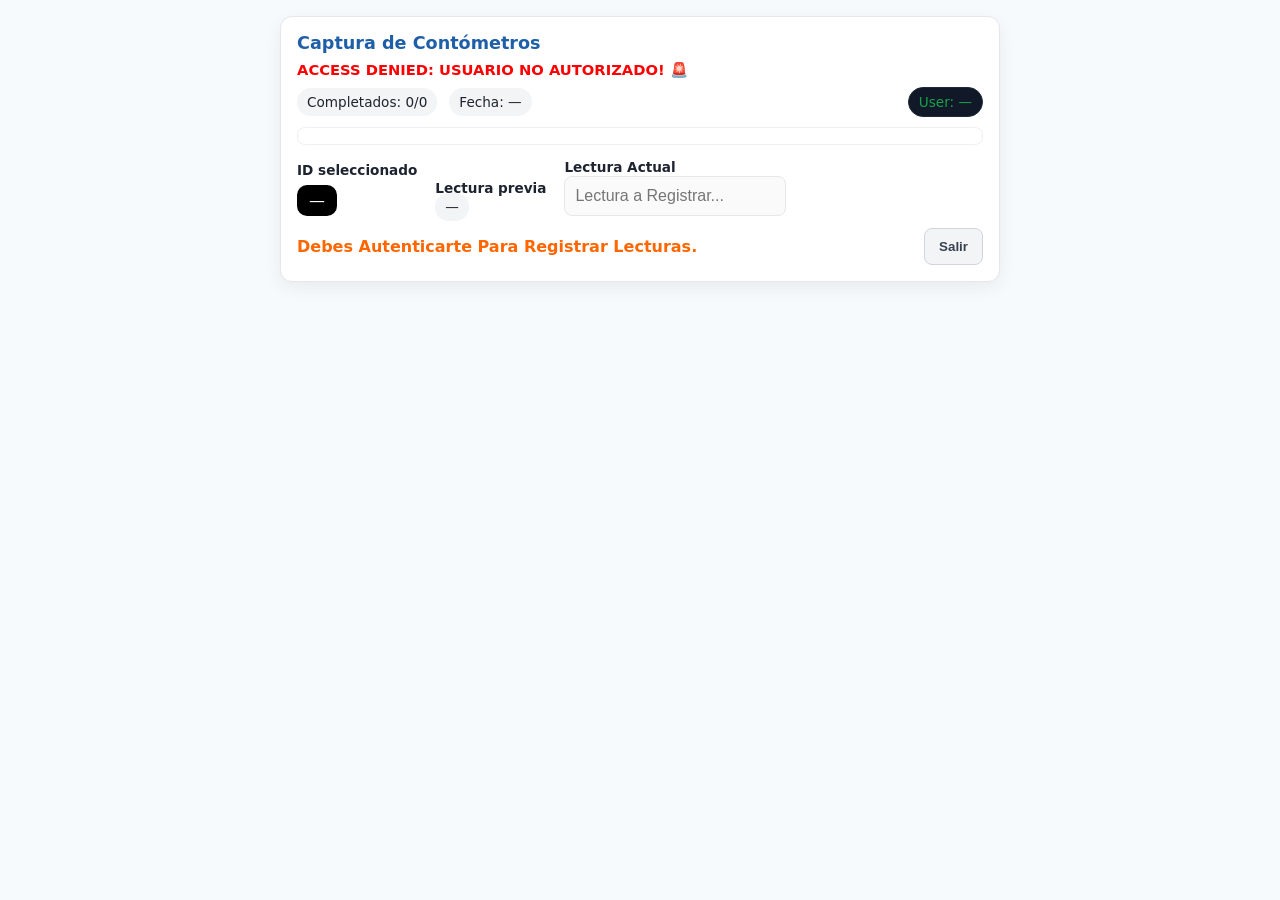
<file: Contometros.html>
<!-- Contometros -->
<!doctype html>
<html lang="es">
<head>
  <meta charset="utf-8" />
  <title>Captura de Contómetros</title>
  <meta name="viewport" content="width=device-width, initial-scale=1" />
  <style>
    :root{
      --fg:#1d2430; --muted:#374258; --acc:#1f5fa8; --bd:#e5e7eb; --card:#fff;
      --chip:#f3f4f6; --donebg:#dcfce7; --doneborder:#86efac; --donecolor:#065f46;
      --missbg:#ffe4e6; --missborder:#f9a8d4; --misscolor:#9d174d; --sel:#dbeafe;
    }
    #estado{ color:#f97316; font-weight:600; }
    body{font-family:system-ui,Segoe UI,Roboto,Arial,sans-serif;margin:0;color:var(--fg);background:#f7fafc}
    .wrap{max-width:720px;margin:0 auto;padding:16px}
    .card{background:var(--card);border:1px solid var(--bd);border-radius:12px;box-shadow:0 6px 18px rgba(0,0,0,.06);padding:16px}
    h1{font-size:1.1rem;margin:0 0 8px;color:var(--acc)}
    .row{display:flex;gap:12px;align-items:center;flex-wrap:wrap}
    .muted{color:var(--muted);font-size:.92rem}
    .badge{background:var(--chip);padding:6px 10px;border-radius:999px;font-size:.85rem}

    /* Grid de chips */
    .grid{
      display:grid;
      grid-template-columns:repeat(4,minmax(120px,1fr));
      gap:8px;margin-top:10px;
      max-height:54vh; overflow:auto;
      border:1px solid var(--bd); padding:8px; border-radius:8px; background:#fff;
    }
    .idbtn{
      display:flex; flex-direction:column; gap:4px;
      justify-content:center; align-items:center;
      padding:10px; border:1px solid var(--bd); border-radius:8px;
      cursor:pointer; font-weight:600;
    }
    .idbtn.sel{ outline:3px solid var(--sel) }
    .idbtn .chip-reading{ display:none; font-size:.85rem; opacity:.9 }
    .grid.show-readings .idbtn .chip-reading{ display:block }

    .controls{display:flex;gap:18px;margin-top:12px;align-items:end;flex-wrap:wrap;margin-bottom:12px}
    .controls .badge{ margin-top:6px }

    label{font-size:.85rem;font-weight:600}
    input[type="number"]{
      padding:10px; border:1px solid var(--bd); border-radius:8px; font-size:1rem;
      -moz-appearance:textfield; -webkit-appearance:none; appearance:textfield;
    }
    #btnGuardar{ display:none }

    .btn{padding:10px 14px;border-radius:8px;border:1px solid var(--bd);background:#fff;cursor:pointer}
    .btn.primary{background:var(--acc);border-color:var(--acc);color:#fff}
    .btn.close{background:#f3f4f6;border:1px solid #d1d5db;color:#374151;font-weight:600;transition:all .2s}
    .btn.close:hover{background:#e5e7eb;border-color:#9ca3af;color:#111827;box-shadow:0 2px 6px rgba(0,0,0,.08)}

    .btn.warn{ background:#ffedd5; border-color:#fb923c; color:#7c2d12; font-weight:600 }
    .btn.warn:hover{ background:#fed7aa; border-color:#f59e0b; box-shadow:0 2px 6px rgba(0,0,0,.08) }

    .footer{display:flex;align-items:center;gap:8px;margin-top:12px}
    .footer .btn.close{ margin-left:auto }

    /* Quitar spinners numéricos */
    input[type=number]::-webkit-outer-spin-button,
    input[type=number]::-webkit-inner-spin-button { -webkit-appearance:none !important; margin:0 !important; }
    input[type=number]{ -moz-appearance:textfield; appearance:textfield; }

    .input-error{ border:3px solid red !important }
    #msg.warn{ color:#ff6600; font-size:1rem; font-weight:600 }
    #msg.flat{ color:#0284c7; font-size:1rem; font-weight:600 }

    #idSel{ background:#000; color:#fff; font-size:1rem; padding:6px 12px; border-radius:10px; display:inline-block }

    #bloqueFechaNueva{ display:none; gap:8px; align-items:flex-end; flex-wrap:wrap; margin-top:8px }

    #comboFechasWrap .combo{
      padding:10px 10px; height:36px; min-width:100px; border-radius:10px; padding-right:18px;
    }
    #cboFechas option{ font-size:1.05rem }
    #userLogg{
      margin-left:auto;
      background:#111827;
      color:#16a34a;
      border:1px solid #1f2937;
      white-space:nowrap;
    }
  </style>
</head>
<body>
<div class="wrap">
  <div class="card">
    <div class="topbar"><h1>Captura de Contómetros</h1></div>

    <div id="estado" class="muted">Cargando Estado…</div>
    <button class="btn warn" id="btnConsolidarLecturas" type="button" style="display:none; margin-top:8px; font-size:1rem; line-height:1.25; padding:10px 18px;">✅ Consolidar<br>Lecturas</button>

    <!-- Combo (solo visible cuando needDate o viewOnly) -->
    <div id="comboFechasWrap" class="right" style="display:none">
      <label for="cboFechas" class="muted" style="margin-top:9px;margin-right:6px">(seleccione un periodo si desea modificar) 👉</label>
      <select id="cboFechas" class="combo" style="margin-right:6px"></select>
    </div>

    <!-- Nueva Fecha + acciones -->
    <div id="bloqueFechaNueva" class="row" style="display:none; margin-top:8px">
      <div id="contenedorNuevaFecha">
        <label>Nueva Fecha de Lecturas</label><br>
        <input type="date" id="inpFechaNueva" style="padding:10px;border:1px solid var(--bd);border-radius:8px;font-size:1rem">
      </div>
      <button class="btn primary" id="btnGuardarFecha" title="Inicia un Nuevo Ciclo de Lecturas">👈Iniciar Ciclo</button>
      <button class="btn warn" id="btnVerLecturas" style="margin-left:43px" title="Ver lecturas del período seleccionado">👆 Cargar Fecha</button>
      <button class="btn" id="btnToggleLecturas" style="display:none">Mostrar lecturas</button>
    </div>

    <div class="row" style="margin-top:8px;display:flex;gap:12px;align-items:center;flex-wrap:wrap">
      <span class="badge">Completados: <span id="hechos">0</span>/<span id="total">0</span></span>
      <span class="badge">Fecha: <span id="fecha">—</span></span>
      <button type="button" id="btnEditarFechaActiva" title="Corregir Fecha" 
      style="background:none;border:none;cursor:pointer;padding:0;font-size:0.95rem;display:none;">✏️</button>
      <span class="badge" id="userLogg">User: —</span>
    </div>

    <div class="grid" id="gridIds" style="margin-top:10px"></div>

    <div class="controls">
      <div>
        <label>ID seleccionado</label> <br>
        <span class="badge" id="idSel">—</span>
      </div>
      <div>
        <label>Lectura previa</label><br>
        <span class="badge" id="prevVal">—</span>
      </div>
      <div>
        <label>Lectura Actual</label><br>
        <input type="number" id="inpValor" step="1" placeholder="Lectura a Registrar... ">
      </div>
      <button class="btn primary" id="btnGuardar">Guardar</button>
    </div>

    <div class="footer">
      <div id="msg" class="muted"></div>
      <button class="btn close" id="btnClose" type="button">Salir</button>
    </div>
    <!-- Mini Modal Diálogo para Editar Fecha Activa -->
    <dialog id="dlgEditarFecha" style="border:1px solid var(--bd);border-radius:12px;padding:20px;box-shadow:0 10px 30px rgba(0,0,0,0.3);max-width:340px;background:#fff;z-index:10000;">
      <div style="display:flex;flex-direction:column;gap:12px;">
        <h3 style="margin:0;font-size:1.05rem;color:var(--acc);">✏️ Corregir Ultima Fecha Ingresada</h3>
        <p id="lblFechaRef" style="margin:0;font-size:0.8rem;color:#64748b;">Fecha anterior registrada: —</p>
        
        <div>
          <label for="inpEditarFecha" style="font-size:0.82rem;font-weight:600;display:block;margin-bottom:4px;">Nueva Fecha:</label>
          <input type="date" id="inpEditarFecha" style="width:100%;box-sizing:border-box;padding:8px;border:1px solid var(--bd);border-radius:6px;font-size:0.95rem;">
        </div>

        <div style="font-size:0.75rem;color:#b45309;background:#fef3c7;padding:8px;border-radius:6px;line-height:1.35;">
          ⚠️ <strong>Atención:</strong> Las lecturas registradas en este ciclo, migrarán a la nueva fecha.
        </div>

        <div style="display:flex;justify-content:flex-end;gap:8px;margin-top:6px;">
          <button type="button" class="btn close" id="btnCancelarEditarFecha" style="padding:6px 12px;font-size:0.85rem;">Cancelar</button>
          <button type="button" class="btn primary" id="btnConfirmarEditarFecha" style="padding:6px 14px;font-size:0.85rem;background:#0284c7;">💾 Actualizar</button>
        </div>
      </div>
    </dialog>
  </div>
</div>

<script>

  (() => {
  // ===== Helpers DOM
  const $ = id => document.getElementById(id);
  const text = (el, t='') => { if (el) el.textContent = t; };
  const show = (el, on, display='') => { if (el) el.style.display = on ? (display || '') : 'none'; };
  const enable = (el, on) => { if (el) el.disabled = !on; };

  const getRangoAlerta = () => {
    return window.parent?.ALERTAS_LEC || 6000;
  };

  // Parámetros URL y Sesión
  const params = new URLSearchParams(location.search);
  const AUTH_USER = params.get('user') || sessionStorage.getItem('AUTH_USER') || '';
  const AUTH_TOKEN = sessionStorage.getItem('AUTH_TOKEN') || '';

  function setUserLogg(){
    const el = $('userLogg');
    if (el) el.textContent = 'User: ' + (AUTH_USER || '—');
  }
  setUserLogg();

  function cerrarModal(){
    if (window.parent && window.parent !== window) {
      window.parent.postMessage({ type: 'closeContometros' }, '*');
    }
  }
  $('btnClose')?.addEventListener('click', cerrarModal);

  // ===== Estado local
  let EST = null, seleccionado = null, prevDeSeleccionado = null;
  let modoRevisionManual = false;
  let mostrarLecturas = false;

  const rowsList = () => [...Array(42)].map((_,i)=>5+i).concat([...Array(32)].map((_,i)=>48+i));

  function clearSelectionUI(){
    seleccionado = null; prevDeSeleccionado = null;
    text($('idSel'),'—'); text($('prevVal'),'—');
    const inp = $('inpValor'); if (inp) inp.value = '';
    document.querySelectorAll('.idbtn.sel').forEach(n => n.classList.remove('sel'));
  }

 function pintar(res){
    EST = res;
    // Top info
    text($('estado'), res.mensaje ?? '');
    text($('total'),  res.total ?? 0);
    text($('hechos'), res.total && typeof res.vacias === 'number' ? (res.total - res.vacias) : 0);
    text($('fecha'),  res.fechaForm || '—');

    // 🎯 GESTIÓN DEL LÁPIZ: Colocarlo aquí para que SIEMPRE se evalúe antes de cualquier return
    const btnEditFecha = $('btnEditarFechaActiva');
    if (btnEditFecha) {
      const tieneFechaValida = res.fechaForm && res.fechaForm !== '—';
      const esFechaEditable = !res.viewOnly;
      show(btnEditFecha, (tieneFechaValida && esFechaEditable), 'inline-block');
    }

    // Estados
    const pedirFecha       = (res.needDate === true && res.nextCol);
    const esView           = !!res.viewOnly;
    const esCapturaActiva  = !pedirFecha && !esView && !res.doneAll;
    const esRevision       = modoRevisionManual || esView;

    // Fechas (combo)
    const fechasSrc = Array.isArray(res.fechas) ? res.fechas : (Array.isArray(EST?.fechas) ? EST.fechas : []);
    show($('comboFechasWrap'), (pedirFecha || esRevision), 'flex');
    if ((pedirFecha || esRevision) && fechasSrc.length) pintarFechas(fechasSrc);

    // Bloques y controles
    const bloque          = $('bloqueFechaNueva');
    const btnGuardarFecha = $('btnGuardarFecha');
    const btnVerLecturas  = $('btnVerLecturas');
    const btnToggleLect   = $('btnToggleLecturas');
    const grid            = $('gridIds');
    const inpValor        = $('inpValor');
    const btnGuardar      = $('btnGuardar');

    if (pedirFecha) {
      show(bloque, true, 'flex');
      if (esRevision) {
        show(btnGuardarFecha, false);
        show(btnVerLecturas, true, 'inline-block');
        show(btnToggleLect,  true, 'inline-block');
        enable(inpValor, true);
        show(btnGuardar, true, 'inline-block'); enable(btnGuardar, true);
      } else {
        show(btnGuardarFecha, true, 'inline-block');
        // "Cargar Fecha" solo tiene sentido si hay al menos una fecha previa
        // para elegir en el combo -- sin eso (primer ciclo, 0/0 lecturas) no
        // hay nada que cargar.
        show(btnVerLecturas, fechasSrc.length > 0, 'inline-block');
        show(btnToggleLect,  false);
        const inpFecha = $('inpFechaNueva'); if (inpFecha) inpFecha.value = '';
        clearSelectionUI();
        if (grid) grid.innerHTML = '';
        enable(inpValor, false);
        show(btnGuardar, false); enable(btnGuardar, false);
        return; // Ahora este return ya no oculta el lápiz
      }
    } else if (esRevision) {
      show(bloque, true, 'flex');
      show(btnGuardarFecha, true);
      show(btnVerLecturas, true, 'inline-block');
      show(btnToggleLect,  true, 'inline-block');
      enable(inpValor, true);
      show(btnGuardar, true, 'inline-block'); enable(btnGuardar, true);
    } else {
      show(bloque, false);
      show(btnGuardarFecha, false);
      show(btnVerLecturas, false);
      show(btnToggleLect,  false);
      enable(inpValor, true);
      show(btnGuardar, true, 'inline-block'); enable(btnGuardar, true);
    }

    // Toggle lecturas en chips
    if (grid) grid.classList.toggle('show-readings', mostrarLecturas);
    if (btnToggleLect) btnToggleLect.textContent = mostrarLecturas ? 'Ocultar lecturas' : 'Mostrar lecturas';

    if (res.doneAll){
      if (grid) grid.innerHTML = '';
      enable(btnGuardar, false);
      return;
    }
    renderGrid(res);
  }

  function pintarFechas(arr){
    const sel = $('cboFechas'); 
    if (!sel) return;
    const valorActual = sel.value || EST?.fechaSel || EST?.fechaForm || '';
    const norm = s => String(s || '').trim().replace(/\//g, '-');
    sel.innerHTML = '';
    (arr || []).filter(Boolean).forEach(f => {
      const o = document.createElement('option'); 
      o.value = String(f); 
      o.textContent = String(f);
      sel.appendChild(o);
    });
    if (valorActual) {
      const idx = [...sel.options].findIndex(o => norm(o.value) === norm(valorActual));
      if (idx >= 0) {
        sel.selectedIndex = idx; // 👈 Mantiene la fecha elegida
      }
    }
  }

  function renderGrid(res){
      const grid   = $('gridIds'); 
      if (!grid) return;
      grid.innerHTML = '';
      const ids    = res.ids || [];
      const done   = res.doneFlags || [];
      const curr   = res.currVals || [];
      const prev   = res.prevVals || [];
      const rlist  = rowsList();

      ids.forEach((id, idx) => {
        const b = document.createElement('button');
        b.type = 'button'; b.className = 'idbtn';

        const title = document.createElement('div');
        title.textContent = id || '(sin ID)';
        const lectura = document.createElement('div');
        lectura.className = 'chip-reading';
        lectura.textContent = (curr[idx] !== '' && curr[idx] != null) ? String(curr[idx]) : '—';
        b.appendChild(title);
        b.appendChild(lectura);

        const ok = !!done[idx];
        b.style.backgroundColor = ok ? 'var(--donebg)'    : 'var(--missbg)';
        b.style.borderColor     = ok ? 'var(--doneborder)': 'var(--missborder)';
        b.style.color           = ok ? 'var(--donecolor)' : 'var(--misscolor)';

        b.onclick = () => {
          document.querySelectorAll('.idbtn.sel').forEach(n => n.classList.remove('sel'));
          b.classList.add('sel');

          seleccionado = { idx, row: rlist[idx], id: id || '' };
          prevDeSeleccionado = prev[idx];

          text($('idSel'),   seleccionado.id || '(sin ID)');
          text($('prevVal'), (prev[idx] !== '' && prev[idx] != null) ? String(prev[idx]) : '—');

          const inp = $('inpValor');
          inp.value = (curr[idx] !== '' && curr[idx] != null) ? curr[idx] : '';
          inp.focus(); inp.select();
          text($('msg'), '');
        };

        grid.appendChild(b);
      });

      if (res.viewOnly){
        enable($('inpValor'), true);
        enable($('btnGuardar'), true);
      }
    }

  function cargarEstado(){
    const msg = $('msg');
    text(msg, 'Cargando estado...');
    
    const p = window.parent;
    if (!p || typeof p.netRun !== 'function') {
      text(msg, 'Error: Sin conexión con el servidor principal.');
      return;
    }
    
    // 1. Llamada al padre para obtener el estado
    p.netRun()
      .withSuccessHandler(res => {
        if (!res || typeof res !== 'object') { text(msg,'Error: Respuesta inválida.'); return; }
        if (res.ok === false)                { text(msg,'Error: ' + (res.error || 'sin detalle')); return; }
        
        if (res.listoParaConsolidar) {
          // Ya no interrumpe con un confirm() cada vez que se recarga (F5).
          // El aviso queda visible en #estado (pintar ya lo muestra con res.mensaje)
          // y el botón "Consolidar Lecturas" queda a la vista para que el
          // usuario decida cuándo ejecutarlo.
          pintar(res);
          show($('btnConsolidarLecturas'), true, 'inline-block');
          if ($('idSel')) $('idSel').textContent = '—';
          if ($('prevVal')) $('prevVal').textContent = '—';
          if ($('inpValor')) {
            $('inpValor').value = '';
            $('inpValor').placeholder = 'Lectura a Registrar...';
            $('inpValor').disabled = true;
          }
          if ($('btnGuardar')) $('btnGuardar').disabled = true;
          text(msg, '⚠️ El Periodo Actual Debe Consolidarse Antes de Realizar Nuevos Registros.');
          return;
        }

        show($('btnConsolidarLecturas'), false);
        pintar(res);
        text(msg, '');
      })
      .withFailureHandler(err => text(msg, 'Error: ' + (err?.message || err)))
      .getEstadoContometros(typeof AUTH_TOKEN !== 'undefined' ? AUTH_TOKEN : '');
  }

  // ===== Consolidar Lecturas (botón dedicado, en vez del confirm() anterior)
  function ejecutarConsolidacion(){
    const msg = $('msg');
    const p = window.parent;
    if (!p || typeof p.netRun !== 'function') {
      text(msg, 'Error: Sin conexión con el servidor principal.');
      return;
    }

    text(msg, '⏳ Espere...');
    enable($('btnConsolidarLecturas'), false);

    p.netRun()
      .withSuccessHandler(resConsolidado => {
        if (resConsolidado && resConsolidado.ok) {
          if (typeof p.toast === 'function') {
            p.toast("✅ " + (resConsolidado.mensaje || "Consolidado realizado con éxito."));
          }
          text(msg, '');
          show($('btnConsolidarLecturas'), false);
          cerrarModal();
        } else {
          alert("❌ Error al consolidar: " + (resConsolidado ? resConsolidado.error : 'Sin detalle'));
          text(msg, '');
          enable($('btnConsolidarLecturas'), true);
        }
      })
      .withFailureHandler(err => {
        alert("❌ Error de comunicación: " + (err?.message || err));
        text(msg, '');
        enable($('btnConsolidarLecturas'), true);
      })
      .correrContometros(typeof AUTH_TOKEN !== 'undefined' ? AUTH_TOKEN : '');
  }

  $('btnConsolidarLecturas')?.addEventListener('click', ejecutarConsolidacion);

  // ===== Listeners
  $('btnVerLecturas')?.addEventListener('click', () => {
      const msg = $('msg');
      const sel = $('cboFechas');
      const fechaSel = sel && sel.value ? String(sel.value) : '';
      const divNuevaFecha = $('contenedorNuevaFecha');
      if (divNuevaFecha) divNuevaFecha.style.display = 'none';

      msg.classList.remove('warn'); msg.classList.add('flat');
      text(msg, 'Cargando lecturas de ' + fechaSel + '…');

      const p = window.parent;
      if (!p || typeof p.netRun !== 'function') {
        msg.classList.remove('flat'); msg.classList.add('warn');
        text(msg, 'Error: Sin conexión con el servidor principal.');
        return;
      }

      p.netRun()
        .withSuccessHandler(r => {
          const merged = Object.assign({}, EST || {}, r || {}, { viewOnly: true, fechas: r?.fechas || [] });
          EST = merged; 
          pintar(merged); 
          text(msg, 'Listo ✔️');
        })
        .withFailureHandler(err => {
          msg.classList.remove('flat'); msg.classList.add('warn');
          text(msg, 'Error al cargar lecturas: ' + (err?.message || String(err)));
        })
        .verLecturasPorFecha(fechaSel);
    });

  $('btnToggleLecturas')?.addEventListener('click', () => {
      mostrarLecturas = !mostrarLecturas;
      $('gridIds')?.classList.toggle('show-readings', mostrarLecturas);
      const b = $('btnToggleLecturas'); if (b) b.textContent = mostrarLecturas ? 'Ocultar lecturas' : 'Mostrar lecturas';
    });

  let guardandoFecha = false;
  $('btnGuardarFecha')?.addEventListener('click', () => {
      if (guardandoFecha) return;
      const btn = $('btnGuardarFecha'), msg = $('msg');
      const s = String($('inpFechaNueva')?.value || '').trim();
      if (!s){ msg.classList.remove('flat'); msg.classList.add('warn'); text(msg,'Seleccione una fecha valida.'); return; }

      const p = window.parent;
      if (!p || typeof p.netRun !== 'function') {
        msg.classList.remove('flat'); msg.classList.add('warn');
        text(msg, 'Error: Sin conexión con el servidor principal.');
        return;
      }

      guardandoFecha = true; btn.disabled = true;
      const old = btn.textContent; btn.textContent = 'Registrando...';
      msg.classList.remove('warn'); msg.classList.add('flat'); text(msg,'Iniciando Periodo...');

      p.netRun()
        .withSuccessHandler(r => {
          msg.classList.remove('flat'); msg.classList.add('warn');
          if (!r || typeof r !== 'object')       text(msg, 'Error: respuesta inválida al guardar fecha.');
          else if (!r.ok)                        text(msg, 'Error: ' + (r.error || 'No se pudo guardar la fecha.'));
          else { 
            msg.classList.remove('warn'); msg.classList.add('flat'); 
            text(msg, r.alreadySet ? 'La fecha ya está registrada. ✔️' : 'Espere un momento... ⏳'); 
            cargarEstado(); 
          }
          guardandoFecha = false; btn.disabled = false; btn.textContent = old;
        })
        .withFailureHandler(err => {
          guardandoFecha = false; btn.disabled = false;
          text(msg, 'Error: ' + (err?.message || String(err))); btn.textContent = old;
        })
        .guardarFechaNueva(s, typeof AUTH_TOKEN !== 'undefined' ? AUTH_TOKEN : '', typeof AUTH_USER !== 'undefined' ? AUTH_USER : '');
    });

  $('btnEditarFechaActiva')?.addEventListener('click', () => {
    const dlg = $('dlgEditarFecha');
    const inp = $('inpEditarFecha');
    const lbl = $('lblFechaRef');
    if (!dlg || !inp) return;

    // Precargar la fecha activa actual en formato YYYY-MM-DD
    if (EST?.fechaForm && EST.fechaForm !== '—') {
      const partes = EST.fechaForm.split('/');
      if (partes.length === 3) {
        inp.value = `${partes[2]}-${partes[1].padStart(2,'0')}-${partes[0].padStart(2,'0')}`;
      }
    }

    // Mostrar fecha previa de referencia si existe
    if (EST?.fechas && EST.fechas.length > 0) {
      const ultima = EST.fechas[EST.fechas.length - 1];
      lbl.textContent = `La fecha anterior registrada fue: ${String(ultima).replace(/-/g, '/')}`;
    } else {
      lbl.textContent = 'Ingrese la fecha corregida:';
    }

    dlg.showModal();
  });

  $('btnCancelarEditarFecha')?.addEventListener('click', () => {
    $('dlgEditarFecha')?.close();
  });

  $('btnConfirmarEditarFecha')?.addEventListener('click', () => {
    const dlg = $('dlgEditarFecha');
    const inp = $('inpEditarFecha');
    const val = String(inp?.value || '').trim();
    if (!val) { alert("Seleccione una fecha válida."); return; }

    const [yyyy, mm, dd] = val.split('-');
    const fechaLegible = `${dd}/${mm}/${yyyy}`;

    const confirma = confirm(`⚠️ ADVERTENCIA:\n\nVa a modificar la fecha activa del ciclo a: (${fechaLegible}).\n\nLas lecturas registradas hasta el momento se conservarán.\n\n¿Desea continuar?`);
    if (!confirma) return;

    const p = window.parent;
    if (!p || typeof p.netRun !== 'function') {
      alert("Error: Sin conexión con el servidor principal.");
      return;
    }

    const btnSubmit = $('btnConfirmarEditarFecha');
    if (btnSubmit) { btnSubmit.disabled = true; btnSubmit.textContent = 'Guardando...'; }

    const token = typeof AUTH_TOKEN !== 'undefined' ? AUTH_TOKEN : '';
    const user = typeof AUTH_USER !== 'undefined' ? AUTH_USER : '';

    p.netRun()
      .withSuccessHandler(res => {
        if (btnSubmit) { btnSubmit.disabled = false; btnSubmit.textContent = '💾 Actualizar'; }

        if (res && res.ok) {
          if (dlg) dlg.close();
          alert(res.mensaje);
          cargarEstado(); // Recarga la vista de Contómetros con la nueva fecha
        } else {
          alert("❌ Error: " + (res?.error || 'No se pudo actualizar la fecha.'));
        }
      })
      .withFailureHandler(err => {
        if (btnSubmit) { btnSubmit.disabled = false; btnSubmit.textContent = '💾 Actualizar'; }
        alert("❌ Error de comunicación: " + (err?.message || String(err)));
      })
      .api_editarFechaActivaContometros(val, token, user);
  });

  $('btnGuardar')?.addEventListener('click', () => {
    const msg = $('msg');
    const btnGuardar = $('btnGuardar');
    const inpValor = $('inpValor');
    const rango = getRangoAlerta();

    if (!EST || (EST.doneAll && !EST.viewOnly)) return;
    if (!seleccionado) { msg.className = 'warn'; text(msg, 'Elija un Dpto.'); return; }

    const valStr = String(inpValor.value || '').trim();
    if (!/^-?\d+$/.test(valStr)) { msg.className = 'warn'; text(msg, 'Ingrese una lectura válida.'); return; }
    const valNum = parseInt(valStr, 10);

    // 🎯 Validación de Consumo Elevado (Usando ALERTAS_LEC unificado con el Login)
    if (prevDeSeleccionado !== '' && prevDeSeleccionado != null && !isNaN(prevDeSeleccionado)) {
      const consumoLts = valNum - parseInt(prevDeSeleccionado, 10);
      if (consumoLts > rango && !EST?.allowNewUnits) {
        const confirma = confirm(`⚠️ ALERTA DE CONSUMO ELEVADO:\n\nEl consumo calculado es de (${(consumoLts / 1000).toFixed(2)} m³).\n\nℹ️→ Si la lectura es correcta, proceda con el registro.`);
        if (!confirma) return;
      }
    }

    const idx = seleccionado.idx, grid = $('gridIds');
    const btnId = (grid && Number.isInteger(idx)) ? grid.children[idx] : null;
    const yaEstabaVacio = EST?.currVals && (EST.currVals[idx] === '' || EST.currVals[idx] == null);

    let prevStyle = null;
    if (btnId) {
      prevStyle = { bg: btnId.style.backgroundColor, border: btnId.style.borderColor, color: btnId.style.color, disabled: btnId.disabled, sel: btnId.classList.contains('sel') };
      Object.assign(btnId.style, { backgroundColor: 'var(--donebg)', borderColor: 'var(--doneborder)', color: 'var(--donecolor)' });
      btnId.classList.remove('sel'); 
      btnId.disabled = true;
    }
    
    if (EST) {
      if (EST.currVals) EST.currVals[idx] = valNum;
      if (EST.doneFlags) EST.doneFlags[idx] = true;
    }
    if (yaEstabaVacio) {
      const h = $('hechos');
      if (h) h.textContent = String((parseInt(h.textContent || '0', 10) + 1));
    }

    msg.className = 'flat'; 
    text(msg, 'Enviando…');
    btnGuardar.disabled = true;

    // 🔄 Función única para revertir cambios en UI si algo falla
    const revertUI = () => {
      if (btnId && prevStyle) {
        Object.assign(btnId.style, { backgroundColor: prevStyle.bg, borderColor: prevStyle.border, color: prevStyle.color });
        btnId.disabled = prevStyle.disabled;
        if (prevStyle.sel) btnId.classList.add('sel');
      }
      if (EST && yaEstabaVacio) {
        if (EST.currVals) EST.currVals[idx] = '';
        if (EST.doneFlags) EST.doneFlags[idx] = false;
        const h = $('hechos');
        if (h) h.textContent = String(Math.max(0, parseInt(h.textContent || '0', 10) - 1));
      }
    };

    // 🧹 Función única para finalizar (Limpiar input, habilitar botón y recargar estado)
    const finalizarExito = (nuevoLímite) => {
      btnGuardar.disabled = false;
      inpValor.value = "";
      inpValor.focus();
      if (nuevoLímite) window.parent.ALERTAS_LEC = nuevoLímite;
      msg.className = 'flat'; 
      text(msg, 'Guardado ✔️'); 
      setTimeout(() => cargarEstado(), 0);
    };

    const finalizarError = (mensajeError) => {
      btnGuardar.disabled = false;
      revertUI(); 
      msg.className = 'warn'; 
      text(msg, 'Error: ' + mensajeError);
    };

    const p = window.parent;
    if (!p || typeof p.netRun !== 'function') {
      finalizarError('Sin conexión con el servidor principal.');
      return;
    }
    const token = typeof AUTH_TOKEN !== 'undefined' ? AUTH_TOKEN : '';
    const user = typeof AUTH_USER !== 'undefined' ? AUTH_USER : '';
    const payload = { row: seleccionado.row, value: valNum, col: EST.lastCol, fechaSel: EST?.fechaSel || EST?.fechaForm || '', authToken: token, seleccionado: seleccionado };

    // 📡 Envío principal al servidor
    p.netRun()
      .withSuccessHandler(res => {
        if (res && !res.ok && res.requiereConfirmacion) {
          if (confirm(res.mensajeConfirmacion)) {
            payload.confirmado = true;
            // Segunda llamada si requiere confirmación del operador
            p.netRun()
              .withSuccessHandler(res2 => {
                if (!res2 || typeof res2 !== 'object' || !res2.ok) {
                  finalizarError(res2?.error || 'respuesta inválida.');
                  return;
                }
                finalizarExito(res2.alertaLect);
              })
              .withFailureHandler(err2 => finalizarError(err2?.message || String(err2)))
              .guardarLecturaContometros(payload, user);
            return;
          } else {
            revertUI();
            msg.className = 'flat';
            text(msg, 'Operación cancelada.');
            btnGuardar.disabled = false;
            return;
          }
        }
        if (!res || typeof res !== 'object' || !res.ok) {
          finalizarError(res?.error || 'respuesta inválida.');
          return;
        }
        finalizarExito(res.alertaLect);
      })
      .withFailureHandler(err => finalizarError(err?.message || String(err)))
      .guardarLecturaContometros(payload, user);
  });
  
  // Validación de lectura en tiempo real
  $('inpValor')?.addEventListener('input', function(){
    const msg = $('msg'), btn = $('btnGuardar'), s = this.value.trim();
    if (s === '' || isNaN(s)) {
      this.style.borderColor = '';
      msg.textContent = '';
      this.classList.remove('input-error');
      if (btn) btn.disabled = true;
      return;
    }

    // Sin lectura previa (primera lectura del ciclo para esta unidad): no hay
    // nada contra qué comparar, así que cualquier número válido se acepta
    // directo -- antes esto dejaba el botón Guardar deshabilitado para
    // siempre, impidiendo cargar la Lectura Inicial.
    if (prevDeSeleccionado == null) {
      this.style.borderColor = '';
      this.classList.remove('input-error');
      msg.classList.remove('warn');
      msg.classList.add('flat');
      text(msg, '');
      if (btn) btn.disabled = false;
      return;
    }

    const n = parseInt(s, 10);
    const prevNum = parseInt(prevDeSeleccionado, 10) || 0;
    // 1. Error bloqueante si es menor a la anterior
    if (n < prevNum) {
      this.classList.add('input-error'); 
      this.style.borderColor = '';
      msg.classList.remove('flat'); 
      msg.classList.add('warn');
      text(msg, `🚫 La lectura actual no puede ser menor que la anterior (${prevNum}).`); 
      if (btn) btn.disabled = true; 
      return;
    }

    // 2. Advertencia si supera rango Lts (alerta ámbar, pero permite guardar)
    const consumoLts = n - prevNum;
    const rango = getRangoAlerta();
    if (consumoLts > rango && !EST?.allowNewUnits) {
      this.style.borderColor = '#f59e0b';
      this.classList.remove('input-error');
      msg.classList.remove('flat');
      msg.classList.add('warn');
      text(msg, `⚠️ Consumo elevado (+${consumoLts} Lts). Revise bien la lectura antes de guardar.`);
      if (btn) btn.disabled = false;
      return;
    }

    // 🎯 3. Estado Válido Normal (Limpia errores y activa el botón Guardar)
    this.classList.remove('input-error');
    this.style.borderColor = '';
    msg.classList.remove('warn');
    msg.classList.add('flat');
    msg.textContent = '';
    if (btn) btn.disabled = false;
  });
 
  $('inpValor')?.addEventListener('keydown', (e) => {
    if (e.key === 'Enter') {
      e.preventDefault(); // Evita que el Enter haga un salto de línea o envíe un formulario
      $('btnGuardar')?.click(); // Simula el clic en el botón Guardar
    }
});
  // Validación de seguridad inicial
  if (!AUTH_TOKEN){
    try { parent.postMessage({ type:'contometros-auth-expired' }, '*'); } catch(e){}

    const estado = $('estado');
    const msg    = $('msg');
    if (estado){ estado.textContent = 'ACCESS DENIED: USUARIO NO AUTORIZADO! 🚨'; estado.style.color = 'red'; }
    if (msg){ msg.textContent = 'Debes Autenticarte Para Registrar Lecturas.'; msg.classList.add('warn'); }

    $('btnGuardar')?.setAttribute('disabled','disabled');
    $('btnGuardarFecha')?.setAttribute('disabled','disabled');
    $('btnVerLecturas')?.setAttribute('disabled','disabled');
    $('btnToggleLecturas')?.setAttribute('disabled','disabled');
    $('inpValor')?.setAttribute('disabled','disabled');

    const grid = $('gridIds');
    if (grid){ grid.style.pointerEvents = 'none'; grid.style.opacity = '0.6'; }
    return;
  }

  cargarEstado();
})();

</script>
</body>
</html>
</file>
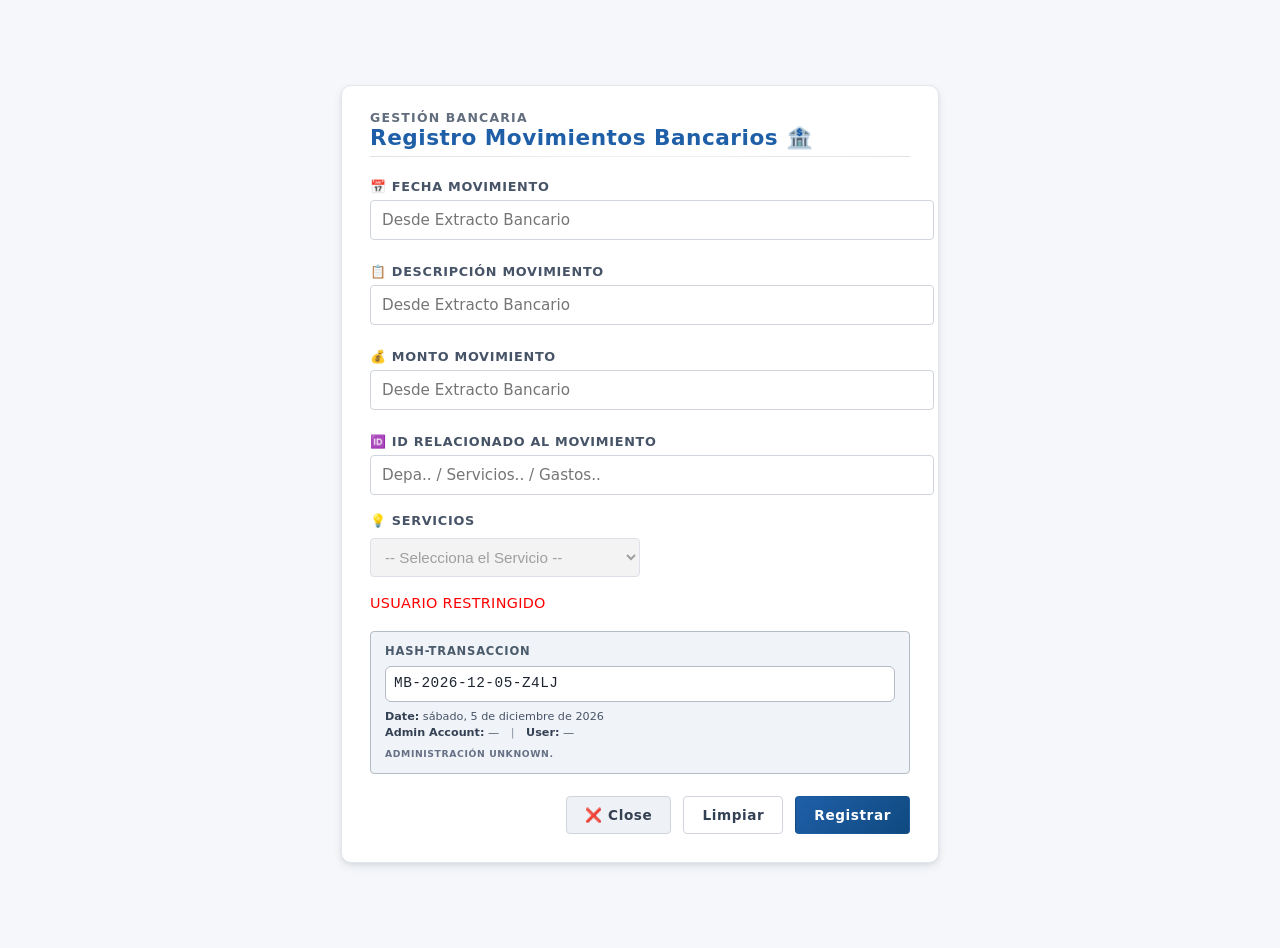
<file: RegistroMov.html>
<!DOCTYPE html>
<html lang="es">
<head>
<meta charset="UTF-8" />
<title>Registro Movimientos Bancarios</title>
<meta name="viewport" content="width=device-width, initial-scale=1" />

<style>
  :root {
    --color-bg:#f5f7fa; --color-card:#ffffff; --color-border:#d0d5dd; --color-border-strong:#b5bcc6;
    --color-text:#1d2430; --color-label:#475467; --color-primary:#1f5fa8; --color-primary-hover:#174a83; --color-primary-active:#12375a;
    --color-secondary-bg:#eef1f5; --color-secondary-bg-hover:#e0e5ea; --color-secondary-text:#344054;
    --color-focus-ring:rgba(31,95,168,.35); --color-error:#d62f41; --color-info-bg:#f0f4f8;
    --radius-s:4px; --radius-m:10px;
    --shadow-card:0 4px 12px -2px rgba(22,34,55,0.10),0 2px 4px rgba(22,34,55,0.06);
    --transition:150ms cubic-bezier(.4,.0,.2,1);
    --font-stack: system-ui,-apple-system,"Segoe UI",Roboto,Inter,Arial,sans-serif;
  }
  html,body {height:100%; margin:0; font-family:var(--font-stack); background:var(--color-bg); color:var(--color-text); -webkit-font-smoothing:antialiased;}
  body { display:flex; align-items:center; justify-content:center; padding:24px; }
  .card { width:100%; max-width:540px; background:var(--color-card); border:1px solid #e2e6eb;
          border-radius:var(--radius-m); box-shadow:var(--shadow-card); padding:24px 28px 28px; position:relative; }
  .card-header { margin-bottom:22px; }
  .title { font-size:1.35rem; font-weight:600; letter-spacing:.5px; margin:0 0 6px; color:var(--color-primary); }
  .subtitle { margin:0; font-size:.78rem; text-transform:uppercase; letter-spacing:1.2px; font-weight:600; color:var(--color-label); opacity:.85; }
  form { display:flex; flex-direction:column; gap:18px; }
  label.field { display:flex; flex-direction:column; gap:6px; font-size:.8rem; font-weight:600; letter-spacing:.7px;
                text-transform:uppercase; color:var(--color-label); }
  .req::after { content:""; color:var(--color-primary); font-weight:700; }
  input[type=text] { width:100%; padding:10px 11px; font-size:.95rem; border:1px solid var(--color-border);
                     border-radius:var(--radius-s); background:#fff; transition:var(--transition); font-family:inherit; }
  input:focus { outline:none; border-color:var(--color-primary); box-shadow:0 0 0 3px var(--color-focus-ring); }
  input.error { border-color:var(--color-error); box-shadow:0 0 0 3px rgba(214,47,65,.25); }

  .id-block { background:var(--color-info-bg); border:1px solid var(--color-border-strong);
              border-radius:var(--radius-s); padding:12px 14px 14px; display:flex; flex-direction:column; gap:8px; }
  .id-label { font-size:.72rem; text-transform:uppercase; font-weight:700; letter-spacing:.8px; color:#4b5b6b; margin:0; }
  .id-value { font-family:monospace; font-size:.9rem; background:#fff; border:1px solid var(--color-border-strong);
              padding:8px 8px; border-radius:6px; line-height:1.2; color:#1d2430; letter-spacing:.5px; user-select:all; }
  .id-meta { font-size:.7rem; display:flex; flex-direction:column; gap:2px; color:#475467; line-height:1.25; }
  .id-meta span strong { font-weight:600; color:#344054; }
  .id-hint { font-size:.58rem; letter-spacing:.6px; text-transform:uppercase; color:#667085; font-weight:600; }
  
  .feedback { font-size:.90rem; min-height:18px; font-weight:500; letter-spacing:.3px; }
  .feedback.ok { color: green; }
  .feedback.err { color:var(--color-error); }

  .actions { display:flex; gap:12px; justify-content:flex-end; margin-top:4px; flex-wrap:wrap; }
  button.primary, button.secondary, button.tertiary {
    font-family:inherit; font-size:.85rem; font-weight:600; letter-spacing:.6px;
    padding:10px 18px; border-radius:var(--radius-s); border:1px solid transparent;
    cursor:pointer; position:relative; overflow:hidden; transition:var(--transition);
  }
  button.primary { background:linear-gradient(135deg,var(--color-primary),#0f497f); color:#fff; }
  button.primary:hover { background:linear-gradient(135deg,var(--color-primary-hover),#12375a); }
  button.primary:active { background:var(--color-primary-active); transform:translateY(1px); }
  button.secondary { background:var(--color-secondary-bg); color:var(--color-secondary-text); border-color:var(--color-border); }
  button.secondary:hover { background:var(--color-secondary-bg-hover); }
  button.tertiary { background:#fff; color:#334155; border:1px solid var(--color-border); }
  button.tertiary:hover { background:#f1f5f9; }

  .divider { height:1px; background:linear-gradient(to right,#dfe3e8,#eef1f5,#dfe3e8); margin:2px 0 4px; border:none; }

  .dual-ring{ display:inline-block;width:18px;height:18px; }
  .dual-ring:after{
    content:"";display:block;width:18px;height:18px;
    border:3px solid var(--color-primary);
    border-color:var(--color-primary) transparent var(--color-primary) transparent;
    border-radius:50%; animation:dual-spin 1s linear infinite;
  }
  @keyframes dual-spin{to{transform:rotate(360deg)}}
  .hidden{display:none}
</style>
</head>
<body>
  <div class="card" role="dialog" aria-labelledby="titulo-form" aria-modal="true">
    <header class="card-header">
      <p class="subtitle">Gestión Bancaria</p>
      <h1 class="title" id="titulo-form">Registro Movimientos Bancarios 🏦</h1>
      <hr class="divider" />
    </header>

    <form id="formMovimientos" novalidate> 
      <label class="field req" for="fechaMovimiento">
        📅 Fecha Movimiento
        <input type="text" id="fechaMovimiento" name="fechaMovimiento" placeholder="Desde Extracto Bancario" autocomplete="off" required />
      </label>

      <label class="field req" for="descripcionMovimiento">
        📋 Descripción Movimiento
        <input type="text" id="descripcionMovimiento" name="descripcionMovimiento" placeholder="Desde Extracto Bancario" maxlength="50" autocomplete="off" required />
      </label>

      <label class="field req" for="montoMovimiento">
        💰 Monto Movimiento
        <input type="text" id="montoMovimiento" name="montoMovimiento" placeholder="Desde Extracto Bancario" autocomplete="off" required />
      </label>

      <label class="field" for="datosMovimiento">
        🆔 ID RELACIONADO AL MOVIMIENTO
        <input type="text" id="datosMovimiento" name="datosMovimiento" placeholder="Depa.. / Servicios.. / Gastos.." maxlength="9" autocomplete="off" required />
      </label>

      <label class="field" for="presetSelect">
        💡 SERVICIOS
        <select id="presetSelect" style="margin-top:4px;padding:9px 10px;font-size:.95rem;border:1px solid var(--color-border);border-radius:var(--radius-s);color:rgba(0,0,0,0.5);width:50%;">
          <option value="">-- Selecciona el Servicio --</option>
        </select>
      </label>

      <div class="feedback" id="feedback">
        <span id="loader" class="dual-ring hidden" aria-hidden="true"></span>
        <span id="fbMsg"></span>
      </div>

      <div class="id-block" aria-labelledby="idLabel">
        <p class="id-label" id="idLabel">HASH-TRANSACCION</p>
        <div class="id-value" id="idMovimientoDisplay">MB-YYYY-MM-DD-XXXX</div>
        <div class="id-meta" id="idMeta">
          <span id="metaFecha"><strong>Fecha actual:</strong> —</span>
          <span id="metaUsuario"><strong>User:</strong> —</span>
        </div>
        <div class="id-hint" id="idHintAdmin">Administración UNKNOWN.</div>
      </div>

      <div class="actions">
        <button type="button" class="secondary" id="btnSalir">❌ Close</button>
        <button type="button" class="tertiary" id="btnLimpiar">Limpiar</button>
        <button type="submit" class="primary" id="btnRegistrar">Registrar</button>
      </div>
    </form>
  </div>

  <script>
    const f = document.getElementById('formMovimientos');
    const inputFecha = document.getElementById('fechaMovimiento');
    const inputMonto = document.getElementById('montoMovimiento');
    const inputDesc = document.getElementById('descripcionMovimiento');
    const inputDatos = document.getElementById('datosMovimiento');
    const presetSelect = document.getElementById('presetSelect');
    const fbWrap = document.getElementById('feedback');
    const fbMsg = document.getElementById('fbMsg');
    const loader = document.getElementById('loader');

    let correoUsuario = sessionStorage.getItem('ADMIN_ACCOUNT_EMAIL') || '—';
    let listaDepas = [];
    let listaServs = [];

    const params = new URLSearchParams(location.search);
    const AUTH_TOKEN = sessionStorage.getItem('AUTH_TOKEN') || '';
    const AUTH_USER = params.get('user') || sessionStorage.getItem('AUTH_USER') || '';
    const LOCK_MSG = 'Debes Autenticarte Para Registrar Movimientos.';
    const p = window.parent;

    function disableForm(){
      document.querySelectorAll('input, select, textarea, button').forEach(el => {
        if (el.id !== 'btnSalir') el.disabled = true;
      });
    }
    
    function renderMetaUsuario(nuevoCorreo) {
      const mu = document.getElementById('metaUsuario');
      if (!mu) return;
      // Si le pasan un correo nuevo válido (no vacío ni guión), lo actualiza y lo guarda
      if (nuevoCorreo && nuevoCorreo !== '—' && nuevoCorreo !== '-') {
        correoUsuario = nuevoCorreo;
        sessionStorage.setItem('ADMIN_ACCOUNT_EMAIL', nuevoCorreo);
      }
      // Si correoUsuario sigue vacío pero en sessionStorage ya existe, lo recupera
      if ((!correoUsuario || correoUsuario === '—' || correoUsuario === '-') && sessionStorage.getItem('ADMIN_ACCOUNT_EMAIL')) {
        correoUsuario = sessionStorage.getItem('ADMIN_ACCOUNT_EMAIL');
      }
      const esc = s => String(s||'').replace(/&/g,'&amp;').replace(/</g,'&lt;').replace(/>/g,'&gt;').replace(/"/g,'&quot;');
      mu.innerHTML = `<strong>Admin Account:</strong> ${esc(correoUsuario) || '—'} <span style="margin:0 8px; opacity:.6">|</span> <strong>User:</strong> ${esc(AUTH_USER) || '—'}`;
    }

    function setMensajeAuth(texto, color, esError = false) {
      if (!fbMsg) return;
      fbMsg.textContent = texto;
      fbMsg.style.color = color;
      
      if (fbWrap) {
        fbWrap.style.display = 'block';
        fbWrap.className = 'feedback ' + (esError ? 'err' : 'ok');
      }
    }
    
    // 2. Función para evaluar el estado y decidir qué mensaje mostrar
    function validarMensajeInicial() {
      if (!AUTH_TOKEN) {
        setMensajeAuth('USUARIO RESTRINGIDO', 'red', true);
        disableForm();
      } else {
        const usuario = AUTH_USER || 'Usuario';
        setMensajeAuth(`¡Hola ${usuario}! Todo Listo.`, '#0249FA', false);
      }
    }
    

    const REG_FECHA = /^\d{2}\/\d{2}\/\d{4}$/;
    const REG_MONTO = /^S\/-?\d{1,3}(?:,\d{3})*\.\d{2}$/;

    function limpiarFecha(str){ return (str || '').trim().replace(/\s+/g,''); }
    function limpiarMonto(str){ return (str || '').trim().replace(/\s+/g,''); }

    let idFijo = null;
    function generarIDFijo() {
      if (idFijo) return idFijo;
      const d = new Date();
      const y = d.getFullYear();
      const m = String(d.getMonth()+1).padStart(2,'0');
      const day = String(d.getDate()).padStart(2,'0');
      const rand = Math.random().toString(36).substring(2,6).toUpperCase();
      idFijo = `MB-${y}-${m}-${day}-${rand}`;
      return idFijo;
    }

    function fechaLargaES(d) {
      const dias = ['domingo','lunes','martes','miércoles','jueves','viernes','sábado'];
      const meses = ['enero','febrero','marzo','abril','mayo','junio','julio','agosto','septiembre','octubre','noviembre','diciembre'];
      return `${dias[d.getDay()]}, ${d.getDate()} de ${meses[d.getMonth()]} de ${d.getFullYear()}`;
    }

    function fechaValida(fechaStr) {
      const f = limpiarFecha(fechaStr);
      if (!REG_FECHA.test(f)) return false;
      const [dd, mm, yyyy] = f.split('/').map(n => parseInt(n,10));
      const d = new Date(yyyy, mm - 1, dd);
      return d.getFullYear() === yyyy && (d.getMonth()+1) === mm && d.getDate() === dd;
    }

    function fechaEnPeriodoActual(fechaStr) {
      const f = limpiarFecha(fechaStr);
      if (!fechaValida(f)) return false;
      const [dd, mm, yyyy] = f.split('/').map(n => parseInt(n,10));
      const hoy = new Date();
      return (yyyy === hoy.getFullYear() && mm === (hoy.getMonth() + 1) && dd <= hoy.getDate());
    }

    function initIDBlock() {
      const now = new Date();
      document.getElementById('idMovimientoDisplay').textContent = generarIDFijo();
      document.getElementById('metaFecha').innerHTML = `<strong>Date:</strong> ${fechaLargaES(now)}`;
      renderMetaUsuario();
    }
    initIDBlock();
    try {
      const nombreCondo = window.parent && window.parent.COMPANY && window.parent.COMPANY.NOMBRE;
      const hint = document.getElementById('idHintAdmin');
      if (nombreCondo && hint) hint.textContent = 'Administración ' + nombreCondo + '.';
    } catch (e) {}
    validarMensajeInicial();

    function poblarSelectServicios() {
      if (!presetSelect) return;
      while (presetSelect.options.length > 1) presetSelect.remove(1);
      listaServs
        .map(s => String(s).trim().toUpperCase())
        .filter(s => s && !s.startsWith('M3'))
        .forEach(s => presetSelect.add(new Option(s, s)));
    }

    if (p && p.LISTAS && p.LISTAS.depaIds?.length && p.LISTAS.servIds?.length) {
      // 1. Si ya existen en memoria, las toma al instante
      listaDepas = p.LISTAS.depaIds;
      listaServs = p.LISTAS.servIds;
      poblarSelectServicios();
      updateTipoMovimiento();
    } else if (p && typeof p.netRun === 'function') {
      // 2. Si no están, las pide directo a Apps Script
      p.netRun()
      .withSuccessHandler(res => {
        listaDepas = (res?.depaIds || []).map(x => String(x).trim().toUpperCase());
        listaServs = (res?.servIds || []).map(x => String(x).trim().toUpperCase());
        
        // Guarda en memoria para no volver a pedir
        p.LISTAS = { depaIds: listaDepas, servIds: listaServs };
        poblarSelectServicios();
        updateTipoMovimiento();
      }).getListasIdBanco();
    }

    if (p && typeof p.netRun === 'function') {
      p.netRun()
        .withSuccessHandler(meta => {
          correoUsuario = meta?.email || AUTH_USER || 'Sistema Local';
          renderMetaUsuario();
        })
        .withFailureHandler(() => {
          correoUsuario = AUTH_USER || '—';
          renderMetaUsuario();
        })
        .getCuentaUsuario();
    } else {
      correoUsuario = AUTH_USER || '—';
      renderMetaUsuario();
    }

    // Cierre local
    document.getElementById('btnSalir')?.addEventListener('click', () => {
      try { 
        if (window.parent && typeof window.parent.closeBancoForm === 'function') {
          window.parent.closeBancoForm();
        } else if (window.parent && typeof window.parent.closeForm === 'function') {
          window.parent.closeForm('banco');
        }
      } catch(e){}
    });

    document.getElementById('btnLimpiar')?.addEventListener('click', () => limpiarFormulario());

    function limpiarFormulario(regenerarId = false, opts = {}){
      inputFecha.value = '';
      inputDesc.value = '';
      inputMonto.value = '';
      inputDatos.value = '';
      resetErrors();

      if (presetSelect) presetSelect.selectedIndex = 0;
      if (!opts.silent) {
        fbMsg.textContent = 'Clean 🧹';
        fbWrap.className = 'feedback ok';
      }
      loader.classList.add('hidden');

      if (regenerarId){
        idFijo = null;
        initIDBlock();
      }
    }

// Submit del Formulario corregido con netRun directo
f.addEventListener('submit', (e) => {
  e.preventDefault();
  fbMsg.textContent = ''; 
  fbWrap.className = 'feedback';
  resetErrors();

  const fecha = limpiarFecha(inputFecha.value);
  const desc = (inputDesc.value || '').trim();
  const monto = limpiarMonto(inputMonto.value);
  const datos = (inputDatos.value || '').trim();
  const idUpper = datos.toUpperCase();
  const montoClean = (monto || '').replace(/^S\//, '');
  const montoSign = montoClean.startsWith('-') ? -1 : 1;

  const erroresInputs = [];

  if (!fecha) addError(inputFecha,'⛔ Fecha obligatoria');
  else if(!REG_FECHA.test(fecha)) addError(inputFecha,'⛔ Formato fecha debe ser: DD/MM/AAAA');
  else if(!fechaValida(fecha)) addError(inputFecha,'⛔ Fecha inválida');
  else if(!fechaEnPeriodoActual(fecha)) addError(inputFecha,'⛔ La fecha introducida no corresponde al periodo actual');

  if(!desc) addError(inputDesc,'⛔ Descripción obligatoria');
  else if(desc.length < 4) addError(inputDesc,'⛔ La descripción debe ser mínimo 4 caracteres');

  if (monto && REG_MONTO.test(monto) && datos && datos.length >= 4) {
    if (listaDepas.includes(idUpper) && montoSign === -1) {
      addError(inputMonto, '⛔ El monto de PAGO por un Recibo NO puede ser Negativo');
    }
    if (listaServs.includes(idUpper) && montoSign === 1) {
      addError(inputMonto, '⛔ El monto de PAGO por un Servicio NO puede ser Positivo');
    }
  }

  if(!monto) addError(inputMonto,'⛔ Monto obligatorio');
  else if(!REG_MONTO.test(monto)) addError(inputMonto,'⛔ Copie el monto desde el extracto bancario');

  if(!datos) addError(inputDatos,'⛔ ID obligatorio');
  else if(datos.length < 4) addError(inputDatos,'⛔ ID debe ser mínimo 4 caracteres');

  Array.from(document.querySelectorAll('input.error')).forEach(el => {
    if(el.dataset.err) erroresInputs.push(el.dataset.err);
  });

  if(!idFijo || idFijo.length < 4) erroresInputs.push('⚠️ ID inválido (autogeneración falló)');

  const allErrors = [...new Set(erroresInputs)];

  if (allErrors.length) {
    fbMsg.innerHTML = '<ul style="margin:4px 0 0 18px;padding:0;">' + allErrors.map(e => '<li>'+escapeHtml(e)+'</li>').join('') + '</ul>';
    fbWrap.className = 'feedback err';
    fbMsg.style.color = 'red'; 
    return;
  }

  const payload = {
    fechaMov: fecha,
    descripMov: desc,
    montoMov: monto.replace(/^S\//,''),
    cuentaUser: typeof AUTH_USER !== 'undefined' ? AUTH_USER : '',
    iDmov: datos,
    authToken: typeof AUTH_TOKEN !== 'undefined' ? AUTH_TOKEN : ''
  };

  fbMsg.textContent = ' ⤴️🖥️ Enviando datos al servidor…';
  fbMsg.style.color = 'blue'; 
  loader.classList.remove('hidden');
  const btn = document.getElementById('btnRegistrar');
  btn.disabled = true;

  if (!p || typeof p.netRun !== 'function') {
    alert('No se pudo conectar con el servidor principal');
    loader.classList.add('hidden');
    btn.disabled = false;
    return;
  }

  // 1. Primera llamada directa mediante netRun
  p.netRun()
    .withSuccessHandler(res => {
      loader.classList.add('hidden');
      btn.disabled = false;

      if (res && res.needCode) {
        const ok = pedirCodigoCliente(res.mensaje, res.code, res.maxAttempts || 3);
        if (!ok) {
          fbMsg.textContent = '🚨 OPERACIÓN CANCELADA POR EL USUARIO';
          fbMsg.style.color = 'red';
          fbWrap.className = 'feedback err';
          return;
        }
        fbMsg.textContent = 'Validación correcta! ✔️ Registrando…';
        fbWrap.className = 'feedback ok';
        loader.classList.remove('hidden');
        btn.disabled = true;

        // 2. Segunda llamada de confirmación directa mediante netRun
        const payloadConfirm = Object.assign({}, payload, { skipConfirm: true });
        p.netRun()
          .withSuccessHandler(r2 => {
            loader.classList.add('hidden');
            btn.disabled = false;
            if (r2 && r2.ok){
              fbMsg.textContent = r2.mensaje || '✅ REGISTRO COMPLETADO ✅';
              fbWrap.className = 'feedback ok';
              limpiarFormulario(true, { silent:true });
            } else {
              fbMsg.innerHTML = '<ul style="margin:4px 0 0 18px;padding:0;">' + ((r2 && r2.errores)||[]).map(e=>'<li>'+escapeHtml(e)+'</li>').join('') + '</ul>';
              fbWrap.className = 'feedback err';
            }
          })
          .withFailureHandler(err => {
            alert(err?.message || String(err));
            loader.classList.add('hidden');
            btn.disabled = false;
          })
          .registrarHtml_bridge(payloadConfirm, typeof AUTH_TOKEN !== 'undefined' ? AUTH_TOKEN : '');
        return;
      }

      if (res && res.ok){
        fbMsg.textContent = res.mensaje || '✅ REGISTRO COMPLETADO ✅';
        fbWrap.className = 'feedback ok';
        limpiarFormulario(true, { silent:true });
      } else {
        fbMsg.innerHTML = '<ul style="margin:4px 0 0 18px;padding:0;">' + ((res && res.errores)||[]).map(e=>'<li>'+escapeHtml(e)+'</li>').join('') + '</ul>';
        fbWrap.className = 'feedback err';
      }
    })
    .withFailureHandler(err => {
      console.error('Error', err);
      alert(err?.message || String(err));
      loader.classList.add('hidden');
      btn.disabled = false;
    })
    .registrarHtml_bridge(payload, typeof AUTH_TOKEN !== 'undefined' ? AUTH_TOKEN : '');
});

    function addError(el,msg){ el.classList.add('error'); el.dataset.err = msg; }
    function resetErrors(){
      document.querySelectorAll('input.error').forEach(el => {
        el.classList.remove('error');
        el.dataset.err = '';
      });
    }

    function escapeHtml(s){
      return s.replace(/[&<>"']/g, c => ({'&':'&amp;','<':'&lt;','>':'&gt;','"':'&quot;',"'":'&#39;'}[c]));
    }

    function updateTipoMovimiento() {
      const idRaw = inputDatos.value.trim().toUpperCase();
      const montoStr = limpiarMonto(inputMonto.value).replace(/^S\//,'');
      const montoNum = parseFloat(montoStr.replace(/,/g,'')) || 0;
      let mensaje = '';
      let color = '';

      if (idRaw.length > 3) {
        const esDepa = listaDepas.includes(idRaw);
        const esServ = listaServs.includes(idRaw);

        if (esDepa && montoNum > 0) {
          mensaje = '🧾 SE PROCESARÁ COMO PAGO DE RECIBO';
          color = '#034d06';
        } else if (esServ && montoNum < 0) {
          mensaje = '🛠️ SE PROCESARÁ COMO PAGO DE SERVICIOS';
          color = '#FF00FF';
        } else if (!esDepa && !esServ && montoNum > 0) {
          mensaje = '➕ SE PROCESARÁ COMO INGRESO A CUENTA';
          color = '#800080';
        } else if (!esDepa && !esServ && montoNum < 0) {
          mensaje = '➖ SE PROCESARÁ COMO GASTOS DE JUNTA O DEV.';
          color = '#8B0000';
        }
      }
      if (mensaje) {
        fbMsg.textContent = mensaje;
        fbMsg.style.color = color;
        if (fbWrap) fbWrap.className = 'feedback ok';
      }
    }

    inputDatos.addEventListener('input', updateTipoMovimiento);
    inputMonto.addEventListener('input', updateTipoMovimiento);
    presetSelect.addEventListener('change', () => {
      inputDatos.value = presetSelect.value || '';
      updateTipoMovimiento();
    });

    function pedirCodigoCliente(mensaje, code, maxAttempts){
      const intentosMax = Math.max(1, Number(maxAttempts) || 1);
      const promptMsg = (mensaje ? mensaje + '\n\n' : '') + '🔒 Código de validación: ' + String(code) + '\nIntroduzca el Código Para Validar esta Operación:';
      for (let i = 0; i < intentosMax; i++){
        const ingreso = window.prompt(promptMsg, '');
        if (ingreso === null){
          alert('❌ Operación cancelada.');
          return false;
        }
        if (String(ingreso).trim() === String(code)){
          return true;
        }
        const restantes = intentosMax - i - 1;
        if (restantes > 0){
          alert(`⛔ Código incorrecto. Intentos restantes: ${restantes}`);
        } else {
          alert('🛑 Error al validar. Registro cancelado.');
        }
      }
      return false;
    }
  </script> 
</body>
</html>
</file>
<file: CSS.css>
/* ==========================================================================
   ÍNDICE
   1. Variables y Reset Global
   2. Módulo Login (Pantalla de Acceso)
   3. Módulo Mantenimiento (Pantalla de Mantenimiento)
   4. App / Layout & Sidebar
   5. Controles / Botones / Formularios
   6. Tarjetas / Grid / Tablas Genéricas
   7. Módulo Banco / DataBank
   8. Módulo Deudas & Morosidad
   9. Módulo Contómetros & Lecturas
   10. Módulo Consultas
   11. Módulo Recibos
   12. Módulo Comuna
   13. Módulo Servicios (Histórico)
   14. Modales, Overlays & Toast
   ========================================================================== */

/* ==========================================================================
   1. VARIABLES Y RESET GLOBAL
   ========================================================================== */
:root {
  --bg:#0f172a; --panel:#111827; --muted:#94a3b8; --fg:#e5e7eb;
  --acc:#22c55e; --bd:#1f2937; --card:#0b1220; --chip:#0b1720;
  --sidebar:166px; /* ancho default de sidebar (desktop) */
  --sidebar-peek:.44; /* 39% visible (61% oculto) */

  /* Modales y Layout */
  --titlebar-h: 44px;
  --w-contometros: 700px;
  --h-contometros: 850px;
  --w-banco: 640px;
  --h-banco: 900px;
  --menu-ico: 1.45rem;

  /* Paleta Comuna */
  --com-head: #7b5a2f;
  --com-head-2: #6b4f28;
  --com-head-text: #ffffff;
  --com-text-body: #2d9de2;
  --com-border: #4d3b21;
  --com-row-odd: rgba(255, 226, 190, .04);
  --com-row-even: rgba(0, 0, 0, .05);
  --com-row-hover: rgba(245, 189, 110, .22);
}

* {
  box-sizing: border-box;
}

html, body {
  height: 100%;
  overflow-x: hidden;
}

body {
  margin: 0;
  font: 14px system-ui, -apple-system, "Segoe UI", Roboto, Arial, sans-serif;
  color: var(--fg);
  background: linear-gradient(180deg, #0b1020, #0f172a);
}

/* Print/PDF Adjustment */
* {
  -webkit-print-color-adjust: exact;
  print-color-adjust: exact;
}

/* ==========================================================================
   2. MÓDULO LOGIN (Pantalla de Acceso)
   ========================================================================== */
.login-wrapper {
  position: fixed;
  top: 0;
  left: 0;
  width: 100vw;
  height: 100vh;
  background: linear-gradient(135deg, #0f172a 0%, #1e293b 50%, #0f172a 100%);
  display: flex;
  justify-content: center;
  align-items: center;
  z-index: 99999;
  padding: 1.5rem;
  font-family: system-ui, -apple-system, BlinkMacSystemFont, 'Segoe UI', Roboto, sans-serif;
}

.login-card {
  background: #ffffff;
  padding: 3rem 2.5rem;
  border-radius: 16px;
  box-shadow: 0 25px 50px -12px rgba(0, 0, 0, 0.4);
  width: 100%;
  max-width: 420px;
  border: 1px solid rgba(255, 255, 255, 0.1);
  animation: fadeInLogin 0.4s ease-out;
}

@keyframes fadeInLogin {
  from { opacity: 0; transform: translateY(-15px); }
  to { opacity: 1; transform: translateY(0); }
}

.login-header {
  text-align: center;
  margin-bottom: 2rem;
}

.login-header .logo-icon {
  font-size: 2.8rem;
  display: inline-block;
  margin-bottom: 0.5rem;
  filter: drop-shadow(0 4px 6px rgba(0,0,0,0.1));
}

.login-header h2 {
  margin: 0;
  font-size: 1.6rem;
  font-weight: 700;
  color: #0f172a;
  letter-spacing: -0.02em;
}

.login-header p {
  margin: 0.4rem 0 0 0;
  font-size: 0.9rem;
  color: #64748b;
}

.form-group {
  margin-bottom: 1.25rem;
  display: flex;
  flex-direction: column;
}

.form-group label {
  font-size: 0.85rem;
  font-weight: 600;
  margin-bottom: 0.4rem;
  color: #334155;
  text-transform: uppercase;
  letter-spacing: 0.03em;
}

.input-container {
  position: relative;
  display: flex;
  align-items: center;
}

.input-container i {
  position: absolute;
  left: 1rem;
  color: #94a3b8;
  font-size: 1rem;
  transition: color 0.2s ease;
}

.input-container input {
  width: 100%;
  padding: 0.8rem 1rem 0.8rem 2.8rem;
  border: 1.5px solid #e2e8f0;
  border-radius: 8px;
  font-size: 0.95rem;
  color: #0f172a;
  background-color: #f8fafc;
  outline: none;
  transition: all 0.2s ease-in-out;
}

.input-container input:focus {
  border-color: #2563eb;
  background-color: #ffffff;
  box-shadow: 0 0 0 4px rgba(37, 99, 235, 0.12);
}

.input-container input:focus + i,
.input-container input:focus ~ i {
  color: #2563eb;
}

.btn-login {
  width: 100%;
  padding: 0.85rem;
  background: linear-gradient(135deg, #2563eb 0%, #1d4ed8 100%);
  color: #ffffff;
  border: none;
  border-radius: 8px;
  font-size: 1rem;
  font-weight: 600;
  cursor: pointer;
  margin-top: 1rem;
  box-shadow: 0 4px 12px rgba(37, 99, 235, 0.25);
  transition: all 0.2s ease;
  display: flex;
  justify-content: center;
  align-items: center;
  gap: 0.5rem;
}

.btn-login:hover {
  background: linear-gradient(135deg, #1d4ed8 0%, #1e40af 100%);
  box-shadow: 0 6px 16px rgba(37, 99, 235, 0.35);
  transform: translateY(-1px);
}

.btn-login:active {
  transform: translateY(0);
}

.error-msg {
  background-color: #fef2f2;
  border: 1px solid #fecaca;
  color: #dc2626;
  font-size: 0.85rem;
  padding: 0.6rem 0.8rem;
  border-radius: 6px;
  margin-top: 1rem;
  text-align: center;
  display: flex;
  align-items: center;
  justify-content: center;
  gap: 0.4rem;
}

/* ==========================================================================
   3. MÓDULO MANTENIMIENTO (Pantalla de Mantenimiento)
   ========================================================================== */
.maintenance-card {
  background: #ffffff;
  border-radius: 12px;
  padding: 40px 30px;
  max-width: 420px;
  width: 100%;
  text-align: center;
  box-shadow: 0 10px 25px rgba(0, 0, 0, 0.08);
  border-top: 4px solid #1f5fa8; /* Color de acento corporativo */
}

/* --- ANIMACIÓN DE ENGRANAJES --- */
.gears-container {
  position: relative;
  height: 80px;
  margin-bottom: 20px;
  color: #1f5fa8;
}
.gear-large {
  font-size: 3.5rem;
  position: absolute;
  top: 10px;
  left: calc(50% - 30px);
  animation: spinRight 6s linear infinite;
}
.gear-small {
  font-size: 2rem;
  position: absolute;
  top: 40px;
  left: calc(50% + 15px);
  color: #64748b; /* Gris azulado */
  animation: spinLeft 4s linear infinite;
}

/* --- TEXTOS Y CUERPO --- */
.maintenance-body h3 {
  font-size: 1.3rem;
  color: #1e293b;
  margin-bottom: 12px;
}
.maintenance-desc {
  font-size: 0.95rem;
  color: #475569;
  line-height: 1.5;
  margin-bottom: 25px;
}
.maintenance-footer {
  font-size: 0.85rem;
  color: #94a3b8;
  margin-top: 15px;
  font-weight: 500;
}

/* --- ANIMACIONES --- */
@keyframes spinRight {
  100% { transform: rotate(360deg); }
}
@keyframes spinLeft {
  100% { transform: rotate(-360deg); }
}

/* Texto pulsante sutil */
.pulse-text {
  animation: pulseColor 2s infinite alternate;
}
@keyframes pulseColor {
  0% { color: #1e293b; }
  100% { color: #1f5fa8; }
}

/* Barra de carga estilo Cylon/Indeterminada */
.progress-container {
  height: 6px;
  background-color: #e2e8f0;
  border-radius: 10px;
  overflow: hidden;
  position: relative;
  width: 80%;
  margin: 0 auto;
}
.progress-bar-animated {
  position: absolute;
  height: 100%;
  width: 30%;
  background-color: #1f5fa8;
  border-radius: 10px;
  animation: slideLoad 1.5s ease-in-out infinite alternate;
}
@keyframes slideLoad {
  0% { left: 0; width: 30%; }
  100% { left: 70%; width: 40%; }
}

/* ==========================================================================
   4. APP / LAYOUT & SIDEBAR
   ========================================================================== */

.app {
  display: grid;
  grid-template-columns: calc(var(--sidebar) * var(--sidebar-peek)) 1fr;
  grid-template-rows: 56px 1fr;
  min-height: 100vh;
  transition: grid-template-columns 280ms cubic-bezier(0.4, 0, 0.2, 1);
}

/* 🎯 Desplegar sidebar al posicionar el mouse (solo dispositivos con mouse real,
   para que un tap en pantalla táctil no dispare esto por accidente) */
@media (hover: hover) and (pointer: fine) {
  .app:has(.sidebar:hover) {
    grid-template-columns: var(--sidebar) 1fr !important;
  }
}

/* Accesibilidad: navegación por teclado (Tab) también despliega, en cualquier dispositivo */
.app:has(.sidebar:focus-within) {
  grid-template-columns: var(--sidebar) 1fr !important;
}

.topbar {
  grid-row: 1 / 2;
  grid-column: 1 / 3;
  display: flex;
  align-items: center;
  justify-content: space-between;
  padding: 10px 16px;
  background: rgba(3, 7, 18, .8);
  backdrop-filter: blur(6px);
  border-bottom: 1px solid var(--bd);
  z-index: 10;
}

.brand { font-weight: 700; letter-spacing: .3px; }
.actions { display: flex; gap: 8px; }

.sidebar{
  background:rgba(2,6,23,.7);
  border-right:1px solid var(--bd);
  padding:12px;
  overflow:auto;
}

.sidebar::after{
  content:"";
  position:absolute; top:0; right:-1px; width:1px; height:100%;
  background: var(--bd);
  pointer-events:none;
}

.sidebar nav { display: flex; flex-direction: column; gap: 6px; }

/* Estilo base de los enlaces */
.sidebar nav a{
  display: block;                 /* o inline-block / flex */
  white-space: nowrap;            /* ❗ no permitir saltos de línea */

  cursor: pointer;
  transition: all 0.2s;
  overflow: hidden; /* Evita desbordes feos */

  user-select: none;
  -webkit-user-select: none; /* Compatibilidad con Safari / Chrome */
  -moz-user-select: none;
  
  max-width: 100%;
  line-height: 1.2;
}

.sidebar a{
  padding:10px 12px; border-radius:10px;
  color:var(--muted); text-decoration:none; cursor:pointer;
  border:1px solid transparent;
}

.sidebar a.active,
.sidebar a:hover{
  background:#0b1220; 
  color:var(--fg); 
  border-color:#1f2937;
}

/* 🎯 Renderizado de Íconos */
.sidebar a::before{
  content: attr(data-ico);
  font-size: var(--menu-ico);
  line-height: 1;
  display: inline-block;
  margin-left: var(--ico-left-gap, 0); /* ← variable inline para separacion */
  width: 1.4em;           /* reserva espacio fijo para alinear */
  margin-right: .40em;    /* separa icono del texto */
  translate: 0 .06em;     /* microajuste vertical opcional */
}

.content {
  grid-row: 2 / 3;
  grid-column: 2 / 3;
  overflow-y: auto;
  overflow-x: hidden;
  padding: 18px;
  min-width: 0;
}

.view-header {
  display: grid;
  grid-template-columns: 1fr 1fr;
  align-items: end;
  gap: 8px;
  margin-bottom: 8px;
}

.view { display: none; }
.view.show { display: block; }

/* Badge Servidor */
.srv-badge { display: inline-flex; align-items: center; gap: 6px; padding: 4px 8px; border-radius: 8px; font: 600 12px/1.2 system-ui; }
.srv-badge .dot { width: 8px; height: 8px; border-radius: 50%; }
.srv-idle { background: #0c2f25; color: #b8ffd9; }
.srv-idle .dot { background: #13d48c; }
.srv-busy { background: #3a2a00; color: #ffd98a; }
.srv-busy .dot { background: #ffb300; }
.srv-error { background: #3b0e10; color: #ffc0c4; }
.srv-error .dot { background: #ff4d4f; }

/* 📱 Móvil / táctil: no existe :hover, así que el sidebar arranca
   completamente oculto y el botón ☰ muestra/oculta solo los íconos
   (el mismo ancho "peek" que antes era el estado fijo por defecto). */
@media (max-width: 900px) {
  .btn-menu { display: inline-flex !important; }

  .app {
    grid-template-columns: 0px 1fr;
  }

  .app.sidebar-open {
    grid-template-columns: calc(var(--sidebar) * var(--sidebar-peek)) 1fr !important;
  }

  /* Filas de controles (selects, combobox, botones) arriba de cada tabla:
     en vez de recortarse o forzar el layout, se deslizan de lado igual
     que las tablas de abajo — así ningún control queda inalcanzable. */
  .toolbar {
    flex-wrap: nowrap;
    overflow-x: auto;
    -webkit-overflow-scrolling: touch;
    padding-bottom: 6px;
  }
  .toolbar > * {
    flex: 0 0 auto;
  }

  /* El botón Consolidar (Recibos) trae un margin-right:190px fijo pensado
     para pantallas anchas; en móvil solo deja espacio vacío tras hacer
     scroll hasta el final. */
  #btn-consolidar-periodo {
    margin-right: 0 !important;
  }
}

/* ==========================================================================
   5. CONTROLES / BOTONES / FORMULARIOS
   ========================================================================== */
.btn-report {
  display: inline-flex;
  align-items: center;
  gap: 8px;
  background-color: #2b2b2b; /* Color de fondo */
  color: #ffffff;            /* Color del texto */
  padding: 8px 14px;
  border-radius: 6px;
  text-decoration: none;     /* Quita el subrayado del link */
  font-weight: 500;
  transition: background-color 0.2s ease;
}

/* Efecto al pasar el cursor (Hover) */
.btn-report:hover {
  background-color: #404040; /* Cambia a un color más claro */
  color: #ffffff;
}

.btn {
  background: #111827;
  border: 1px solid #1f2937;
  color: var(--fg);
  padding: 8px 12px;
  border-radius: 10px;
  cursor: pointer;
}
.btn:hover { filter: brightness(1.1); }

/* Variantes de Botones Especiales */
.btn-orange, .btn-blue, .btn-redd, .btn-m3 {
  border: 1px solid #555;
  color: #fff;
  border-radius: 8px;
  padding: 6px 10px;
  font-weight: 600;
  cursor: pointer;
}

.btn-orange { background: #30282A; }
.btn-orange:hover { background: #55A54B; border-color: #1992F5; color: #000; }

.btn-blue { background: #30282A; }
.btn-blue:hover { background: #20B3F5; border-color: #1992F5; color: #000; }

.btn-redd { background: #30282A; }
.btn-redd:hover { background: #FB6E37; border-color: #1992F5; color: #000; }

.btn-m3 { background: #1F0F57; }
.btn-m3:hover { background: #806C40; border-color: #1992F5; color: #000; }

/* Oculto en desktop; la media query móvil en la sección 4 (Layout) lo reactiva con !important */
.btn-menu { display: none; }

/* Botón de Cerrar Sesión Profesional */
.btn-logout {
  background-color: #fff1f0;
  color: #e53935;
  border: 1px solid #ffa39e;
  font-weight: 600;
  display: inline-flex;
  align-items: center;
  justify-content: center;
  padding: 6px 12px;
  border-radius: 6px;
  cursor: pointer;
  transition: all 0.2s ease-in-out;
}

.btn-logout:hover {
  background-color: #e53935;
  color: #ffffff;
  border-color: #d32f2f;
  box-shadow: 0 2px 5px rgba(229, 57, 53, 0.25);
}

.btn-logout:active {
  transform: scale(0.97);
}

.input {
  background: #0b1220;
  border: 1px solid #1f2937;
  color: var(--fg);
  padding: 8px 10px;
  border-radius: 10px;
  min-width: 220px;
}

.select {
  -webkit-appearance: none;
  -moz-appearance: none;
  appearance: none;
  background-color: #0b1220;
  color: var(--fg);
  border: 1px solid #1f2937;
  border-radius: 10px;
  padding: 8px 12px;
  background-image: 
    url("data:image/svg+xml;utf8,<svg xmlns='http://www.w3.org/2000/svg' fill='%23e5e7eb' viewBox='0 0 24 24'><path d='M7 10l5 5 5-5'/></svg>"),
    linear-gradient(180deg, rgba(255,255,255,0.05), rgba(0,0,0,0.12));
  background-repeat: no-repeat, no-repeat;
  background-position: right 10px center, 0 0;
  background-size: 14px 14px, 100% 100%;
  padding-right: 38px;
  min-width: 120px;
}

.select.select-lg {
  padding: 10px 12px;
  font-size: 16px;
  height: 40px;
  min-width: 148px;
  border-radius: 12px;
  background-color: #8E8B57;
}

.select:hover { filter: brightness(1.14); }
.select:focus {
  outline: none;
  border-color: #1992F5;
  box-shadow: 0 0 0 2px rgba(25, 146, 245, .35);
}
.select:disabled {
  opacity: .7;
  cursor: not-allowed;
  background-image: 
    url("data:image/svg+xml;utf8,<svg xmlns='http://www.w3.org/2000/svg' fill='%239aa1ac' viewBox='0 0 24 24'><path d='M7 10l5 5 5-5'/></svg>"),
    linear-gradient(180deg, rgba(255,255,255,0.03), rgba(0,0,0,0.10));
}

.toolbar {
  display: flex;
  gap: 8px;
  align-items: center;
  margin: 8px 0 12px;
}

.combo-wrap {
  display: flex;
  align-items: center;
  gap: 8px;
  margin: 8px 0 12px;
  flex-wrap: wrap;
}

/* Modern Controls (Modales) */
.select-modern, .input-modern {
  width: 100%;
  padding: 12px;
  font-size: 16px;
  border: 2px solid #ddd;
  border-radius: 8px;
  outline: none;
  transition: border-color 0.3s;
}
.select-modern:focus, .input-modern:focus { border-color: #647AEB; }

.check-group {
  display: flex;
  align-items: center;
  gap: 10px;
  margin-bottom: 20px;
  background: #f0f7ff;
  padding: 10px;
  border-radius: 8px;
}
.check-group input[type="checkbox"] { transform: scale(1.3); cursor: pointer; }

/* ==========================================================================
   6. TARJETAS / GRID / TABLAS GENÉRICAS
   ========================================================================== */
.grid {
  display: grid;
  grid-template-columns: repeat(3, minmax(180px, 1fr));
  gap: 12px;
}

.card {
  background: rgba(2, 6, 23, .6);
  border: 1px solid var(--bd);
  border-radius: 16px;
  padding: 16px;
  box-shadow: 0 6px 18px rgba(0,0,0,.25);
}

.table-wrap {
  margin-top: 12px;
  overflow: auto;
  border: 1px solid var(--bd);
  border-radius: 12px;
}

#tabla {
  width: 100%;
  border-collapse: collapse;
  color: var(--fg);
}
#tabla th, #tabla td {
  border-bottom: 1px solid #1f2937;
  padding: 10px 8px;
  text-align: left;
}
#tabla th {
  position: sticky; top: 0;
  background: #0b1220; z-index: 1;
}
#tabla tr:hover { background: #0b1220; }

.sheet-table {
  border-collapse: collapse;
  width: 100%;
  background: rgba(2, 6, 23, .6);
  border: 1px solid var(--bd);
}
.sheet-table col { border-right: 1px solid var(--bd); }
.sheet-table th, .sheet-table td {
  border: 1px solid var(--bd);
  padding: 3px 4px;
  white-space: nowrap;
}
.sheet-head th { position: sticky; top: 0; z-index: 2; }
.sheet-head .row1 { top: 0; }
.sheet-head .row2 { top: 32px; }
.sheet-head .row3 { top: 64px; }

/* Alineaciones Útiles */
.align-left { text-align: left; }
.align-center { text-align: center; }
.align-right { text-align: right; }
.txt-blue { color: #4993EB; font-weight: 500; }
.txt-boldd { font-weight: 550 !important; }

/* ==========================================================================
   7. MÓDULO BANCO / DATABANK
   ========================================================================== */

#view-banco .table-wrap { 
  overflow: auto; 
}

#view-banco #tabla-banco.sheet-table {
  width: max-content !important;
  table-layout: fixed;
}

.banco-table {
  width: 100%;
  border-collapse: separate;
  border-spacing: 0;
}

.banco-table thead.sheet-head tr {
  border: 0 !important;
}

.banco-table th.rightcell,
.banco-table td.rightcell {
  border: 1px solid var(--bd);
}

/* --- CABECERA - FILA 1 --- */
.banco-table thead .head-r1-a {
  background: #ADDFFF;
  color: #000;
  padding: 4px 6px;
  border: 0;
  font-weight: 700;
}

.banco-table thead .head-r1-b {
  background: #ADDFFF;
  color: #000;
  font-weight: 700;
  padding: 6px 4px;
  border: 0;
  text-align: center;
}

/* --- CABECERA - FILA 2 --- */
.banco-table thead .head-r2-title {
  background: #015FCD;
  color: #fff;
  padding: 5px 4px;
  border: 0;
  font-weight: 700;
  text-align: center;
}

.banco-table thead .head-r2-subtitle {
  background: #015FCD;
  color: #fff;
  font-size: 12px;
  padding: 5px 4px;
  border: 0;
  font-weight: 700;
  text-align: center;
}

/* --- CABECERA - FILA 3 --- */
.banco-table thead .head-r3-main {
  font-weight: 500;
  padding: 4px;
  text-align: center;
  border-top: 1px solid #222;
  border-bottom: 1px solid #222;
}

.banco-table thead .head-block-pmes {
  background: #93755F;
  color: #DDDDDD;
  font-weight: 700;
  padding: 10px 6px;
  border: 1px solid #374151;
  border-radius: 8px;
  text-align: center;
}

.banco-table thead .head-block-pagos {
  background: #9E9C75;
  color: #000000;
  font-weight: 700;
  padding: 10px 6px;
  border: 1px solid #374151;
  border-radius: 8px;
  text-align: center;
}

.banco-table thead .head-block-dots {
  background: #478459;
  color: #000000;
  font-weight: 700;
  padding: 10px 6px;
  border: 1px solid #374151;
  border-radius: 8px;
  text-align: center;
}

.banco-table thead .head-block-servicios {
  background: #015FCD;
  color: #E5E7EB;
  font-weight: 700;
  padding: 10px 6px;
  border: 1px solid #374151;
  border-radius: 10px;
  text-align: center;
}

.banco-table thead .head-block-empty {
  background: #000000;
  color: #ffffff;
  font-weight: 700;
  padding: 3px 2px;
  text-align: center;
  border-top: 1px solid #222;
  border-bottom: 1px solid #222;
}

.banco-table thead .head-empty-cell {
  background: transparent;
  border: 0;
}

.banco-table thead .head-gap-black {
  padding: 0;
  border: 0;
  background: #000000;
}

/* --- COLORES Y ESTILOS DE COLUMNAS --- */
#tabla-banco tbody td:nth-child(1) { color: #538AEA !important; }
#tabla-banco tbody td.col-f { color: #CCBB08 !important; }
#tabla-banco tbody td.col-g.neg { color: #E1847E !important; }
#tabla-banco tbody td.col-g.pos { color: #B1DFA0 !important; }
#tabla-banco tbody td.col-h.serv { color: #C67ED6 !important; }
#tabla-banco tbody td.col-h.gast { color: #FEA42C !important; }
#tabla-banco tbody td.col-h.entris { color: #E8DF48 !important; }
.banco-table tbody td.col-h.txt-boldd { font-weight: 700; }
.banco-table tbody td.txt-blue { color: #2563eb !important; }

/* Colores condicionales panel derecho (Kpis/Panel) */
/* ✅ AHORA CORREGIDO: */
.banco-table tbody td.kpi-orange { color: #FE8400 !important; font-weight: 700 !important; }
.banco-table tbody td.kpi-green  { color: #6AF48A !important; font-weight: 700 !important; }
.banco-table tbody td.kpi-blue   { color: #6287F4 !important; font-weight: 700 !important; }
.banco-table tbody td.kpi-brown  { color: #93755F !important; font-weight: 700 !important; }
.banco-table tbody td.kpi-accent { color: #2563eb !important; font-weight: 700 !important; }

/* Separador entre paneles (Gap) */
.banco-table td.gap-cell, 
.banco-table th.gap-cell {
  padding: 0 !important;
  border: 0 !important;
}

.banco-table .gap-fill {
  width: 100%;
  height: 100%;
}

/* --- KPIS Y MODAL FORM --- */
#banco-kpi-mov,
#banco-kpi-monto {
  font-size: 28px;
  font-weight: 800;
  color: #1f5fa8;
  line-height: 1.1;
}

#dlgBancoForm #btnBancoFormClose:hover {
  background: #f97316;
  border-color: #f97316;
  color: #111;
}

@media (max-width: 580px), (max-height: 840px) {
  #dlgBancoForm .modal-card {
    width: calc(100vw - 24px) !important;
    height: calc(100vh - 24px) !important;
    max-width: calc(100vw - 24px) !important;
    max-height: calc(100vh - 24px) !important;
  }
}

/* ==========================================================================
   8. MÓDULO DEUDAS & MOROSIDAD
   ========================================================================== */

/* Contenedor y tabla general */
#view-deudas .deudas.table-wrap {
  width: 100%;
  overflow: auto;
}

#view-deudas .deudas-table,
#tabla-deudas {
  width: max-content !important;
  table-layout: fixed;
}

/* Celdas generales */
.deudas-table th, 
.deudas-table td {
  border: 2px double #3a4455; /* 👈 Bordes con doble línea */
  padding: 4px;
  font-size: 15px;
  text-align: center;
  vertical-align: middle;
  word-wrap: break-word;
}

/* Encabezados (THEAD) */
.deudas-table thead th {
  background: #f2f2f2;
  color: #111;
  font-weight: 700;
  white-space: normal !important;
  overflow-wrap: anywhere !important;
  word-break: break-word !important;
  line-height: 1.15;
  padding: 8px 6px;
}

/* Filas y Zebra Stripping */
.deudas-table tbody tr { height: 33px; }
.deudas-table tbody tr:nth-child(odd) { background: rgba(255, 255, 255, .03); }
.deudas-table tbody tr:nth-child(even) { background: rgba(0, 0, 0, .06); }
.deudas-table tbody td { white-space: nowrap !important; }

/* Formatos y Alineaciones */
.deudas-table td.numeric { text-align: right; }
.deudas-table td.text-left {
  text-align: left;
  white-space: nowrap;
  overflow: hidden;
  text-overflow: ellipsis;
}
.deudas-table td.bold { font-weight: 700; }

/* Colores de Columnas Específicas */
.deudas-table td.col-titular { color: #E8DF48; }              /* Amarillo Titular */
.deudas-table td.col-blue-dark,
.deudas-table td.col-4, 
.deudas-table td.col-5 { color: #66B2FF; }                    /* Azul Claro/Medio */
.deudas-table td.col-red-light,
.deudas-table td.col-6 { color: #FE5A7C; font-weight: 700; }  /* Rojo Alerta */
.deudas-table td.col-orange-dark,
.deudas-table td.col-9 { color: #FE7B00; font-weight: 700; }  /* Naranja Deuda Total */

/* Fila de Totales */
.deudas-table tr.row-totales td.label-totales {
  text-align: right;
  color: #FFFFFF;
  font-weight: 700;
}

.deudas-table tr.row-totales td.val-totales,
.deudas-table tfoot td {
  background-color: #788889;
  color: #0c2a4a;
  font-weight: 700;
  font-size: 15px;
}

#view-deudas .deudas-table col { width: auto !important; }

/* KPIs y Mensajes de Estado */
#deu-kpi-count, 
#deu-kpi-fecha {
  font-size: 24px;
  font-weight: 800;
  color: #eb9be4;
  line-height: 1.1;
}

.deudas-table .error-cell {
  padding: 10px;
  color: #fca5a5;
  text-align: center;
}

/* Responsividad Mobile */
@media (max-width: 900px) {
  #view-deudas .deudas.table-wrap {
    width: 100% !important;
    overflow-x: auto !important;
    overflow-y: hidden;
    -webkit-overflow-scrolling: touch;
  }
  #view-deudas .deudas-table {
    width: max-content !important;
    table-layout: auto !important;
  }
}

/* ==========================================================================
   9. MÓDULO CONTÓMETROS & LECTURAS
   ========================================================================== */

#frmContometros {
  width: 100%; height: 100%;
  border: 0;
  background: #111111;
  display: block;
}

#view-lecturas #tabla.sheet-table {
  width: max-content !important;
  table-layout: fixed !important;
  border-collapse: collapse;
  color: var(--fg);
  border-radius: 12px;
}

#view-lecturas #tabla th, #view-lecturas #tabla td { white-space: nowrap; }

#view-lecturas #tabla.sheet-table thead.sheet-head tr { height: 23px !important; }
#view-lecturas #tabla.sheet-table thead.sheet-head th {
  white-space: normal;
  padding: 1px 2px !important;
  line-height: 1.05 !important;
  vertical-align: middle;
  border: 1px solid #1f2937;
}

#view-lecturas #tabla.sheet-table td { border: 1px solid #1f2937; }
#view-lecturas #tabla.sheet-table tr.blank td { border: 0; }

#view-lecturas #tabla tbody tr { height: 22px !important; }
#view-lecturas #tabla tbody td {
  padding: 1px 2px !important;
  line-height: 1.05 !important;
  white-space: nowrap !important;
  vertical-align: middle;
}

/* Columnas B y C en Contómetros */
#view-lecturas #tabla.sheet-table col:nth-child(2),
#view-lecturas #tabla.sheet-table col:nth-child(3) { width: 75px !important; }

#view-lecturas #tabla.sheet-table tbody td:nth-child(2),
#view-lecturas #tabla.sheet-table tbody td:nth-child(3) {
  width: 75px !important;
  max-width: 75px !important;
  white-space: normal !important;
  overflow-wrap: anywhere !important;
  word-break: break-word !important;
  overflow: hidden;
}

#view-lecturas #tabla.sheet-table tbody td:nth-child(2)[colspan="2"] { max-width: 150px !important; }

#view-lecturas #tabla.sheet-table tbody td:nth-child(2) > div,
#view-lecturas #tabla.sheet-table tbody td:nth-child(3) > div {
  display: block;
  width: 100%;
  white-space: inherit;
  overflow-wrap: inherit;
  word-break: inherit;
}

.sheet-table th.wrap, .sheet-table td.wrap,
#view-lecturas #tabla.sheet-table th.wrap,
#view-lecturas #tabla.sheet-table td.wrap,
#view-lecturas #tabla.sheet-table th.wrap > div,
#view-lecturas #tabla.sheet-table td.wrap > div {
  white-space: normal !important;
  overflow-wrap: anywhere !important;
  word-break: break-word !important;
}

#dlgContometros #frmContometros,
#dlgContometros .modal-card {
  display: flex;
  flex-direction: column;
  align-items: center;
  padding: 0;
}

/* ==========================================================================
   10. MÓDULO CONSULTAS
   ========================================================================== */
/* Consultas Meta Panel */
#view-consultas .cons-meta {
  margin: 6px 0 10px;
  padding: 8px 10px;
  border: 1px solid var(--bd);
  border-radius: 10px;
  background: rgba(2, 6, 23, .6);
  color: var(--fg);
  display: inline-flex;
  align-items: center;
  gap: 10px;
  font-size: 19px;
  line-height: 1.35;
  font-weight: 600;
}
#view-consultas .cons-meta .label { font-size: 16px; color: var(--muted); font-weight: 600; }
#view-consultas .cons-meta .value { font-weight: 700; }
#cons-meta .value.tit-value { display: inline-flex; gap: .35em; align-items: center; color: #e8df48; }

.cons-table {
  width: max-content !important;
  table-layout: fixed !important;
  background: rgba(2, 6, 23, .6);
  color: var(--fg);
  border-collapse: collapse;
}
.cons-table th, .cons-table td {
  border: 1px solid #1f2937;
  padding: 6px 8px;
  vertical-align: middle;
}
.cons-table thead th { background: #0b1220; color: #e5e7eb; font-weight: 700; }
.cons-table tbody tr:nth-child(odd) { background: rgba(255, 255, 255, .03); }
.cons-table tbody tr:nth-child(even) { background: rgba(0, 0, 0, .06); }

.cons-table colgroup col:nth-child(1) { width: 140px; }
.cons-table colgroup col:nth-child(2) { width: 120px; }
.cons-table colgroup col:nth-child(3) { width: 140px; }
.cons-table colgroup col:nth-child(4) { width: 360px; }
.cons-table colgroup col:nth-child(5) { width: 120px; }

.cons-totales {
  display: grid; gap: 6px;
  border: 1px solid var(--bd);
  background: rgba(2, 6, 23, .6);
  border-radius: 10px; padding: 12px;
}
#cons-difBE.m-neg { color: #6AE08A; font-weight: 700; }
#cons-difBE.m-pos { color: #F88070; font-weight: 700; }

#view-consultas #tabla-cons thead th.rec-header { background: #d8f8d8; color: #111; }
#view-consultas #tabla-cons thead th.mov-header { background: #bbddf5; color: #111; }
#view-consultas #tabla-cons tbody td.col-rec-monto { color: #faebb5; font-weight: 700; }
#view-consultas #tabla-cons tbody td.col-mov-abono { color: #2F8E36; font-weight: 700; }

/* Panel de Saldos Info Box */
.info-box {
  background: #f8f9fa;
  padding: 15px;
  border-radius: 8px;
  border: 1px solid #ddd;
  box-shadow: 0 2px 5px rgba(0,0,0,0.05);
}
.saldo-valor {
  color: #222 !important;
  font-weight: 500;
  font-family: monospace;
  font-size: 0.95rem;
}
.info-line { margin: 5px 0; font-size: 14px; }
.label { font-weight: bold; }
.label-recibos { color: #2B8A3E; font-weight: bold; }
.label-moras { color: #9B59B6; font-weight: bold; }
.label-multas { color: #FF8C00; font-weight: bold; }
.label-saldo { color: #3367D6; font-weight: bold; }
.label-ra { color: #B30000; font-weight: bold; }

/* ==========================================================================
   11. MÓDULO RECIBOS
   ========================================================================== */
/* Recibos Específico */
#view-recibo .recibos.table-wrap {
  width: 100%;
  overflow-x: auto;
  overflow-y: hidden;
  -webkit-overflow-scrolling: touch;
  border-radius: 12px;
}

#view-recibo .recibos-table {
  width: max-content !important;
  table-layout: fixed !important;
  background: rgba(2, 6, 23, .6);
  color: var(--fg);
}

#view-recibo .recibos-table tbody td {
  white-space: nowrap;
  overflow: hidden;
  text-overflow: ellipsis;
  line-height: 14px;
  height: 14px;
}

#view-recibo .recibos-table col:nth-child(1) { width: 60px; }
#view-recibo .recibos-table col:nth-child(2) { width: 156px !important; }
#view-recibo .recibos-table col:nth-child(3) { width: 72px; }
#view-recibo .recibos-table col:nth-child(4) { width: 70px; }
#view-recibo .recibos-table col:nth-child(5) { width: 70px; }
#view-recibo .recibos-table col:nth-child(6) { width: 70px; }
#view-recibo .recibos-table col:nth-child(7) { width: 72px; }
#view-recibo .recibos-table col:nth-child(8) { width: 72px; }
#view-recibo .recibos-table col:nth-child(9) { width: 74px; }
#view-recibo .recibos-table col:nth-child(10) { width: 75px; }
#view-recibo .recibos-table col:nth-child(11) { width: 72px; }
#view-recibo .recibos-table col:nth-child(12) { width: 70px; }
#view-recibo .recibos-table col:nth-child(13) { width: 72px; }
#view-recibo .recibos-table col:nth-child(14) { width: 72px; }
#view-recibo .recibos-table col:nth-child(15) { width: 92px !important; }
#view-recibo .recibos-table col:nth-child(16) { width: 76px; }
#view-recibo .recibos-table col:nth-child(17) { width: 85px !important; max-width: 85px; }

#view-recibo .recibos-table thead tr:first-child th { font-size: 120% !important; }
#view-recibo .recibos-table th, #view-recibo .recibos-table td {
  border: 1px solid #1f2937;
  padding: 6px 8px;
  vertical-align: middle;
}
#view-recibo .recibos-table thead th { background: #0b1220; color: #e5e7eb; font-weight: 700; }
#view-recibo .recibos-table thead th.wrap { white-space: normal !important; overflow-wrap: anywhere !important; word-break: break-word !important; }
#view-recibo .recibos-table tbody tr:nth-child(odd) { background: rgba(255, 255, 255, .03); }
#view-recibo .recibos-table tbody tr:nth-child(even) { background: rgba(0, 0, 0, .06); }
#view-recibo .recibos-table tbody tr:hover { background: rgba(245, 189, 110, .22); }
#view-recibo .recibos-table tbody tr.blank td { background: transparent; border: 0; height: 10px; padding: 0; }

#view-recibo .recibos-table tbody td:nth-child(1),
#view-recibo .recibos-table tbody td:nth-child(16),
#view-recibo .recibos-table tbody td:nth-child(17) { text-align: center; }
#view-recibo .recibos-table tbody td:nth-child(n+3):nth-child(-n+14) { text-align: right; }

/* ==========================================================================
   12. MÓDULO COMUNA
   ========================================================================== */
/* Comuna Específico */
#view-comunal .comuna.table-wrap {
  width: 100%;
  overflow-x: auto;
  overflow-y: hidden;
  -webkit-overflow-scrolling: touch;
  border-radius: 12px;
}

#tbl-clientes {
  width: max-content !important;
  table-layout: fixed !important;
  background: rgba(2, 6, 23, .6);
  color: var(--fg);
  border-collapse: collapse;
}

#tbl-clientes th, #tbl-clientes td {
  border: 1px solid #1f2937;
  padding: 6px 8px;
  vertical-align: middle;
  overflow: hidden;
  text-overflow: ellipsis;
  white-space: nowrap;
}

#tbl-clientes td.col-A, #tbl-clientes td.col-D, #tbl-clientes td.col-E,
#tbl-clientes td.col-F, #tbl-clientes td.col-G, #tbl-clientes td.col-H, #tbl-clientes td.col-I {
  text-align: center;
}
#tbl-clientes td.col-H select { text-align-last: center; }

#tbl-clientes thead th.col-B, #tbl-clientes thead th.col-C {
  white-space: nowrap !important;
  overflow: hidden !important;
  text-overflow: ellipsis !important;
}
#tbl-clientes thead th.col-F, #tbl-clientes thead th.col-G {
  white-space: normal !important;
  overflow-wrap: anywhere !important;
  word-break: break-word !important;
}

#tbl-clientes thead th {
  background: linear-gradient(180deg, var(--com-head), var(--com-head-2)) !important;
  color: var(--com-head-text) !important;
  border-color: var(--com-border) !important;
  font-family: ui-sans-serif, system-ui, -apple-system, "Segoe UI", Roboto, Arial, sans-serif;
  font-weight: 700;
  text-align: center;
  vertical-align: middle;
  white-space: nowrap;
  text-transform: uppercase;
  letter-spacing: .04em;
  font-size: 12.5px;
  line-height: 1.25;
  text-shadow: 0 1px 0 rgba(0,0,0,.25);
  padding: 10px 10px;
}

#tbl-clientes tbody tr { height: 2.8em; }
#tbl-clientes tbody tr:nth-child(odd) { background: var(--com-row-odd); }
#tbl-clientes tbody tr:nth-child(even) { background: var(--com-row-even); }
#tbl-clientes tbody tr:hover { background: var(--com-row-hover); }

#tbl-clientes tbody td {
  line-height: 1.2em;
  padding: 4px 8px;
  overflow: hidden;
  white-space: nowrap;
  font-variant-numeric: tabular-nums;
  color: var(--com-text-body);
}

#tbl-clientes tbody td.col-I, #tbl-clientes tbody td.col-J, #tbl-clientes tbody td.col-K,
#tbl-clientes tbody td.col-L, #tbl-clientes tbody td.col-M, #tbl-clientes tbody td.col-N {
  white-space: normal !important;
  overflow-wrap: anywhere !important;
  word-break: break-word !important;
}

#tbl-clientes td.col-J .clamp2, #tbl-clientes td.col-M .clamp2 { white-space: pre-line; }

#tbl-clientes th:nth-child(5), #tbl-clientes td:nth-child(5),
#tbl-clientes th:nth-child(9), #tbl-clientes td:nth-child(9),
#tbl-clientes th:nth-child(12), #tbl-clientes td:nth-child(12) {
  border-left-color: var(--com-border) !important;
  border-left-width: 2px !important;
}

#tbl-clientes td.col-A { font-weight: 620; }
#tbl-clientes tbody td.col-A { color: #CFE14D; }
#tbl-clientes tbody td.col-H { font-weight: 550; }
#tbl-clientes tbody td.col-H.status-prop { color: #4B8E1C; }
#tbl-clientes tbody td.col-H.status-inq { color: #E0D550; }
#tbl-clientes tbody td.col-H.status-des { color: #E1A569; }

/* Editor de Celdas y Barra de Guardado */
.cell-editor { position: absolute; z-index: 9999; inset: auto auto auto auto; }
.cell-editor-box {
  background: #0b1220;
  border: 1px solid #1f2937;
  border-radius: 10px;
  padding: 8px;
  box-shadow: 0 10px 24px rgba(0,0,0,.35);
}
.cell-editor-actions { display: flex; gap: 8px; justify-content: flex-end; margin-top: 8px; }
.cell-dirty { outline: 2px solid rgba(56,189,248,.35); outline-offset: -2px; }

#tbl-clientes td.cell-editing {
  box-shadow: inset 0 0 0 2px #f59e0b;
  transition: box-shadow .12s ease-in-out;
}

.clamp2 {
  display: -webkit-box;
  -webkit-box-orient: vertical;
  -webkit-line-clamp: 2;
  overflow: hidden;
  line-height: 1.2em;
  max-height: 2.4em;
  white-space: normal;
  overflow-wrap: anywhere;
  word-break: break-word;
}

.savebar {
  top: 12px; bottom: auto; left: 50%; right: auto;
  transform: translateX(-50%);
  position: fixed;
  display: none;
  gap: 10px;
  align-items: center;
  background: #111827;
  border: 1px solid #1f2937;
  padding: 8px 12px;
  border-radius: 12px;
  box-shadow: 0 10px 24px rgba(0,0,0,.35);
  z-index: 9999;
  pointer-events: auto;
}
.savebar.show { display: flex; }
.savebar .savebar-hint { color: #94a3b8; font-size: 12px; }

/* ==========================================================================
   13. MÓDULO SERVICIOS (Histórico)
   ========================================================================== */

/* Estado vacío */
#tabla-servicios .empty-msg {
  text-align: center;
  padding: 20px;
  color: #a0aec0;
}

/* Encabezados (Sticky Header) */
#tabla-servicios th {
  background: #182232;
  color: #93c5fd;
  padding: 14px 16px;
  font-weight: 700;
  text-transform: uppercase;
  font-size: 13px;
  letter-spacing: 0.5px;
  border-bottom: 2px solid #3b82f6;
  position: sticky;
  top: 0;
  z-index: 10;
  white-space: nowrap;
}

#tabla-servicios th.col-periodo { text-align: center; }
#tabla-servicios th.col-monto { text-align: right; }

/* Filas */
#tabla-servicios tbody tr {
  transition: background 0.15s;
}

#tabla-servicios tbody tr:nth-child(even) { background-color: #0f172a; }
#tabla-servicios tbody tr:nth-child(odd)  { background-color: #1e293b; }
#tabla-servicios tbody tr:hover          { background-color: #334155 !important; }

/* Fila más reciente (destacada en amarillo) */
#tabla-servicios tbody tr.row-latest {
  color: #FFCF00;
  font-weight: 600;
}

#tabla-servicios tbody tr:not(.row-latest) {
  color: #e2e8f0;
}

/* Celdas */
#tabla-servicios td {
  padding: 11px 16px;
  border-bottom: 1px solid rgba(255,255,255,0.05);
  white-space: nowrap;
}

#tabla-servicios td.col-periodo { text-align: center; }
#tabla-servicios td.col-monto   { text-align: right; }

/* Píldora de valor pendiente / faltante */
#tabla-servicios .badge-missing {
  background-color: rgba(239, 68, 68, 0.2);
  color: #fca5a5;
  border: 1px solid rgba(239, 68, 68, 0.4);
  padding: 3px 10px;
  border-radius: 12px;
}

/* ==========================================================================
   14. MODALES, OVERLAYS & TOAST
   ========================================================================== */
.modal::backdrop { background: rgba(0, 0, 0, .45); }
.modal { border: 0; padding: 0; background: transparent; }

.modal-card {
  width: min(940px, 96vw);
  height: min(86vh, 900px);
  background: #0b1220;
  border: 1px solid #1f2937;
  border-radius: 12px;
  display: flex;
  flex-direction: column;
  overflow: hidden;
  box-shadow: 0 12px 32px rgba(0,0,0,.45);
}

.modal .modal-titlebar {
  flex: 0 0 var(--titlebar-h);
  display: flex;
  align-items: center;
  justify-content: space-between;
  gap: 8px;
  padding: 10px 12px;
  background: #fff;
  border-bottom: 1px solid #e5e7eb;
  position: sticky; top: 0; z-index: 2;
}
.modal .modal-title { margin: 0; font-size: 14px; font-weight: 600; color: #111827; }
.modal .modal-close {
  appearance: none;
  border: 1px solid #d1d5db;
  background: #f3f4f6;
  color: #374151;
  border-radius: 8px;
  padding: 6px 10px;
  cursor: pointer;
  font-weight: 600;
}
.modal .modal-close:hover { background: #e5e7eb; border-color: #9ca3af; }

#dlgContometros .modal-card,
#dlgBancoForm .modal-box {
  display: flex;
  flex-direction: column;
  overflow: hidden;
  background: #0b1220;
  border: 1px solid #1f2937;
  border-radius: 12px;
  box-shadow: 0 12px 32px rgba(0,0,0,.45);
}

#dlgContometros .modal-card { width: var(--w-contometros); height: var(--h-contometros); }
#dlgBancoForm .modal-box { width: var(--w-banco); height: var(--h-banco); }

#dlgContometros #btnFormClose:hover {
  background: #f97316;
  border-color: #f97316;
  color: #111;
}

#dlgContometros #frmContometros,
#dlgBancoForm #frmBancoForm {
  flex: 1 1 auto;
  width: 100%;
  height: auto;
  border: 0;
  display: block;
}

@media (max-width: 820px), (max-height: 920px) {
  #dlgContometros .modal-card,
  #dlgBancoForm .modal-box {
    width: min(96vw, var(--w-contometros));
    height: min(92vh, var(--h-contometros));
    max-width: 96vw;
    max-height: 92vh;
  }
}

/* Modales Custom (Devoluciones & Reintegros) */
.modal-overlay {
  position: fixed;
  top: 0; left: 0; width: 100%; height: 100%;
  background: rgba(0, 0, 0, 0.6);
  display: flex; justify-content: center; align-items: center;
  z-index: 1000;
  backdrop-filter: blur(3px);
}

.modal-container {
  background: #fff;
  width: 400px;
  max-width: 90%;
  border-radius: 12px;
  box-shadow: 0 10px 25px rgba(0,0,0,0.3);
  overflow: hidden;
  animation: fadeIn 0.3s ease;
}

@keyframes fadeIn {
  from { opacity: 0; transform: translateY(-20px); }
  to { opacity: 1; transform: translateY(0); }
}

.modal-header {
  background: #f8f9fa;
  padding: 15px 20px;
  display: flex; justify-content: space-between; align-items: center;
  border-bottom: 1px solid #eee;
}
.modal-header h2 { font-size: 1.2rem; color: #333; margin: 0; }
.modal-body { padding: 20px; }
.input-wrap { margin-bottom: 18px; }
.combo-wrap label, .input-wrap label {
  display: block; margin-bottom: 6px;
  font-weight: 600; color: #555; font-size: 15px;
}
.modal-footer {
  padding: 15px 20px; background: #f8f9fa;
  display: flex; justify-content: flex-end; gap: 10px;
}

/* Componentes de Carga & Spinners */
.loading-cell {
  padding: 15px;
  font-size: 18px;
  font-weight: 600;
  display: flex;
  align-items: center;
  gap: 8px;
}
.loading-cell i { color: #3367d6; }
.loading-cell .tit-value {
  display: inline-flex;
  gap: .35em;
  align-items: center;
  color: #e8df48 !important;
}

.dual-ring { display: inline-block; width: 18px; height: 18px; }
.dual-ring:after {
  content: ""; display: block; width: 14px; height: 14px; margin: 2px;
  border-radius: 50%; border: 3px solid #3367d6;
  border-color: #3367d6 transparent #3367d6 transparent;
  animation: dual-spin 1s linear infinite;
}
@keyframes dual-spin { to { transform: rotate(360deg); } }

.hidden { display: none; }

/* Toast */
#toast {
  position: fixed;
  top: 50%; left: 50%;
  transform: translate(-50%, -50%) scale(0.95);
  background: #1e293b;
  border: 2px solid #38bdf8;
  border-radius: 12px;
  width: 90%;
  max-width: 450px;
  padding: 20px 30px;
  font-size: 18px;
  font-weight: 600;
  text-align: center;
  line-height: 1.5;
  color: #ffffff;
  opacity: 0;
  transition: .25s;
  pointer-events: none;
  z-index: 999999;
}

#toast.show {
  opacity: 1;
  transform: translate(-50%, -50%) scale(1);
  pointer-events: auto;
}
</file>
